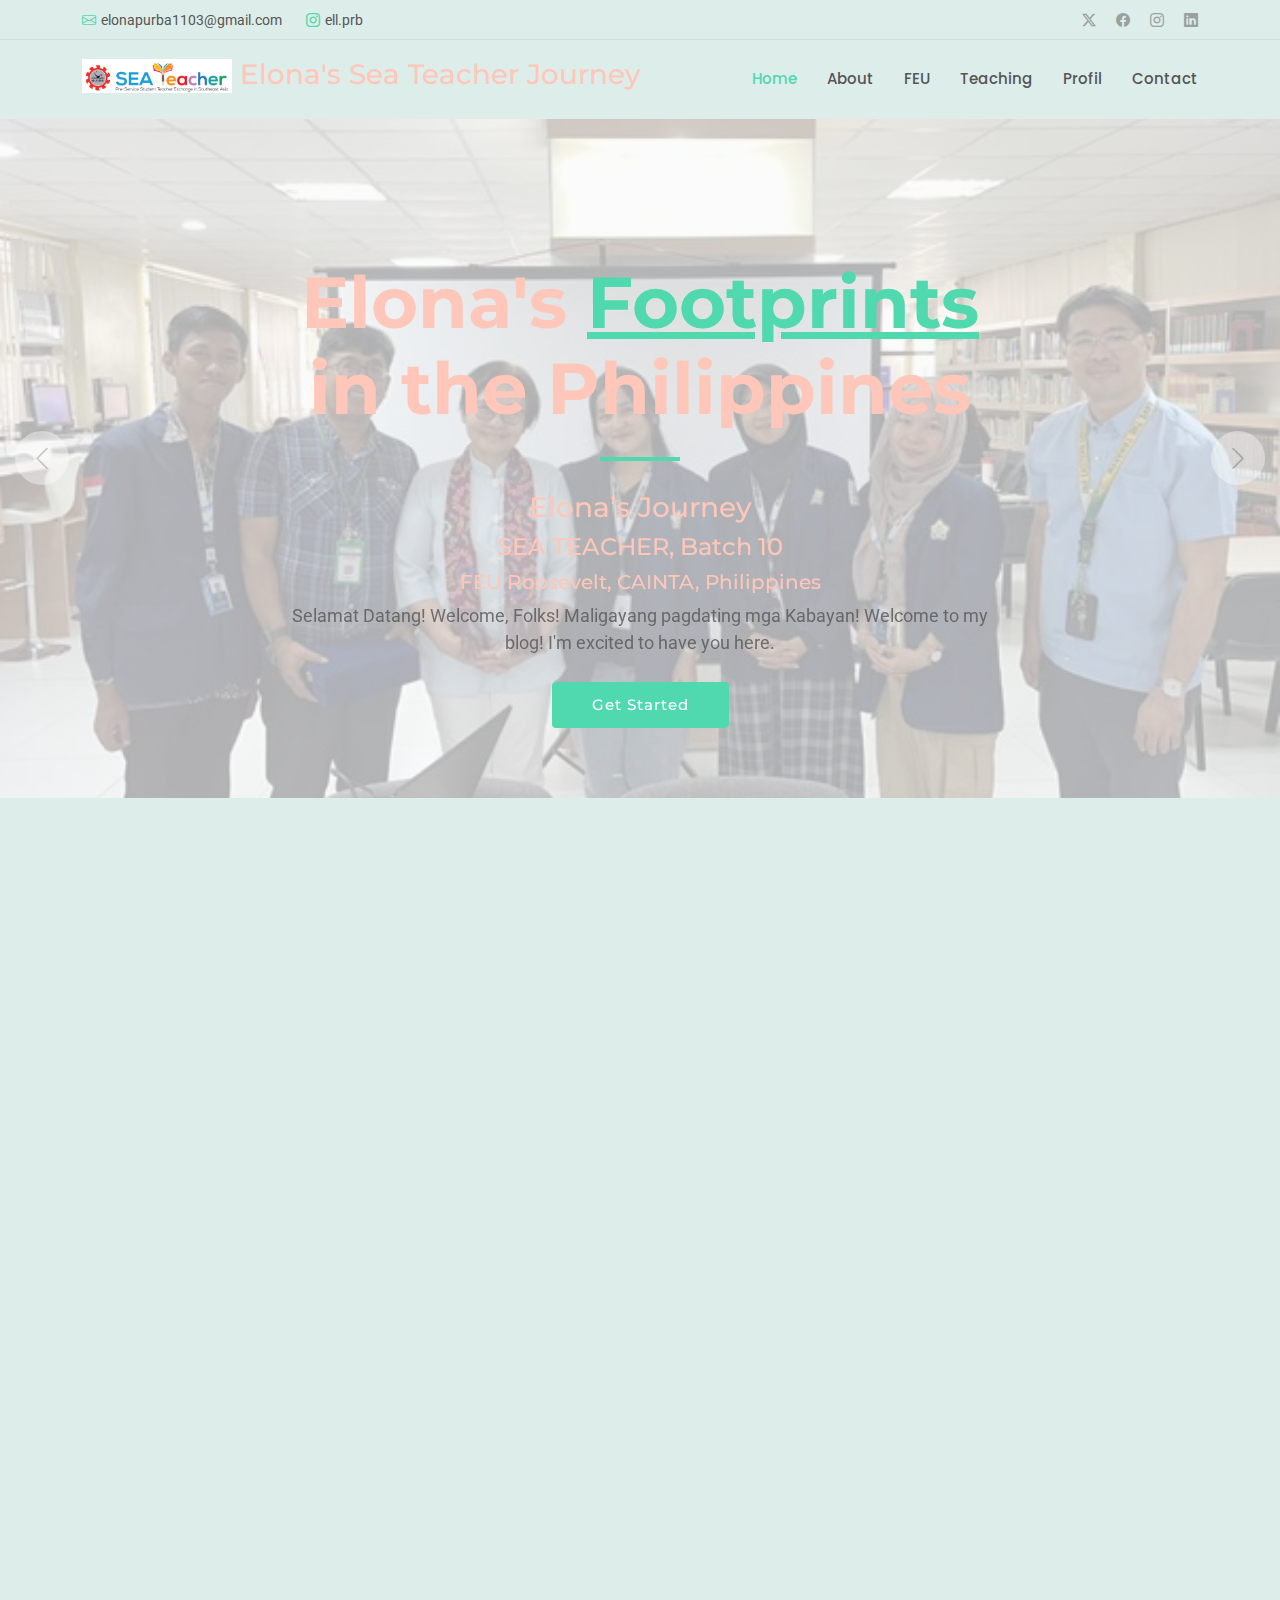
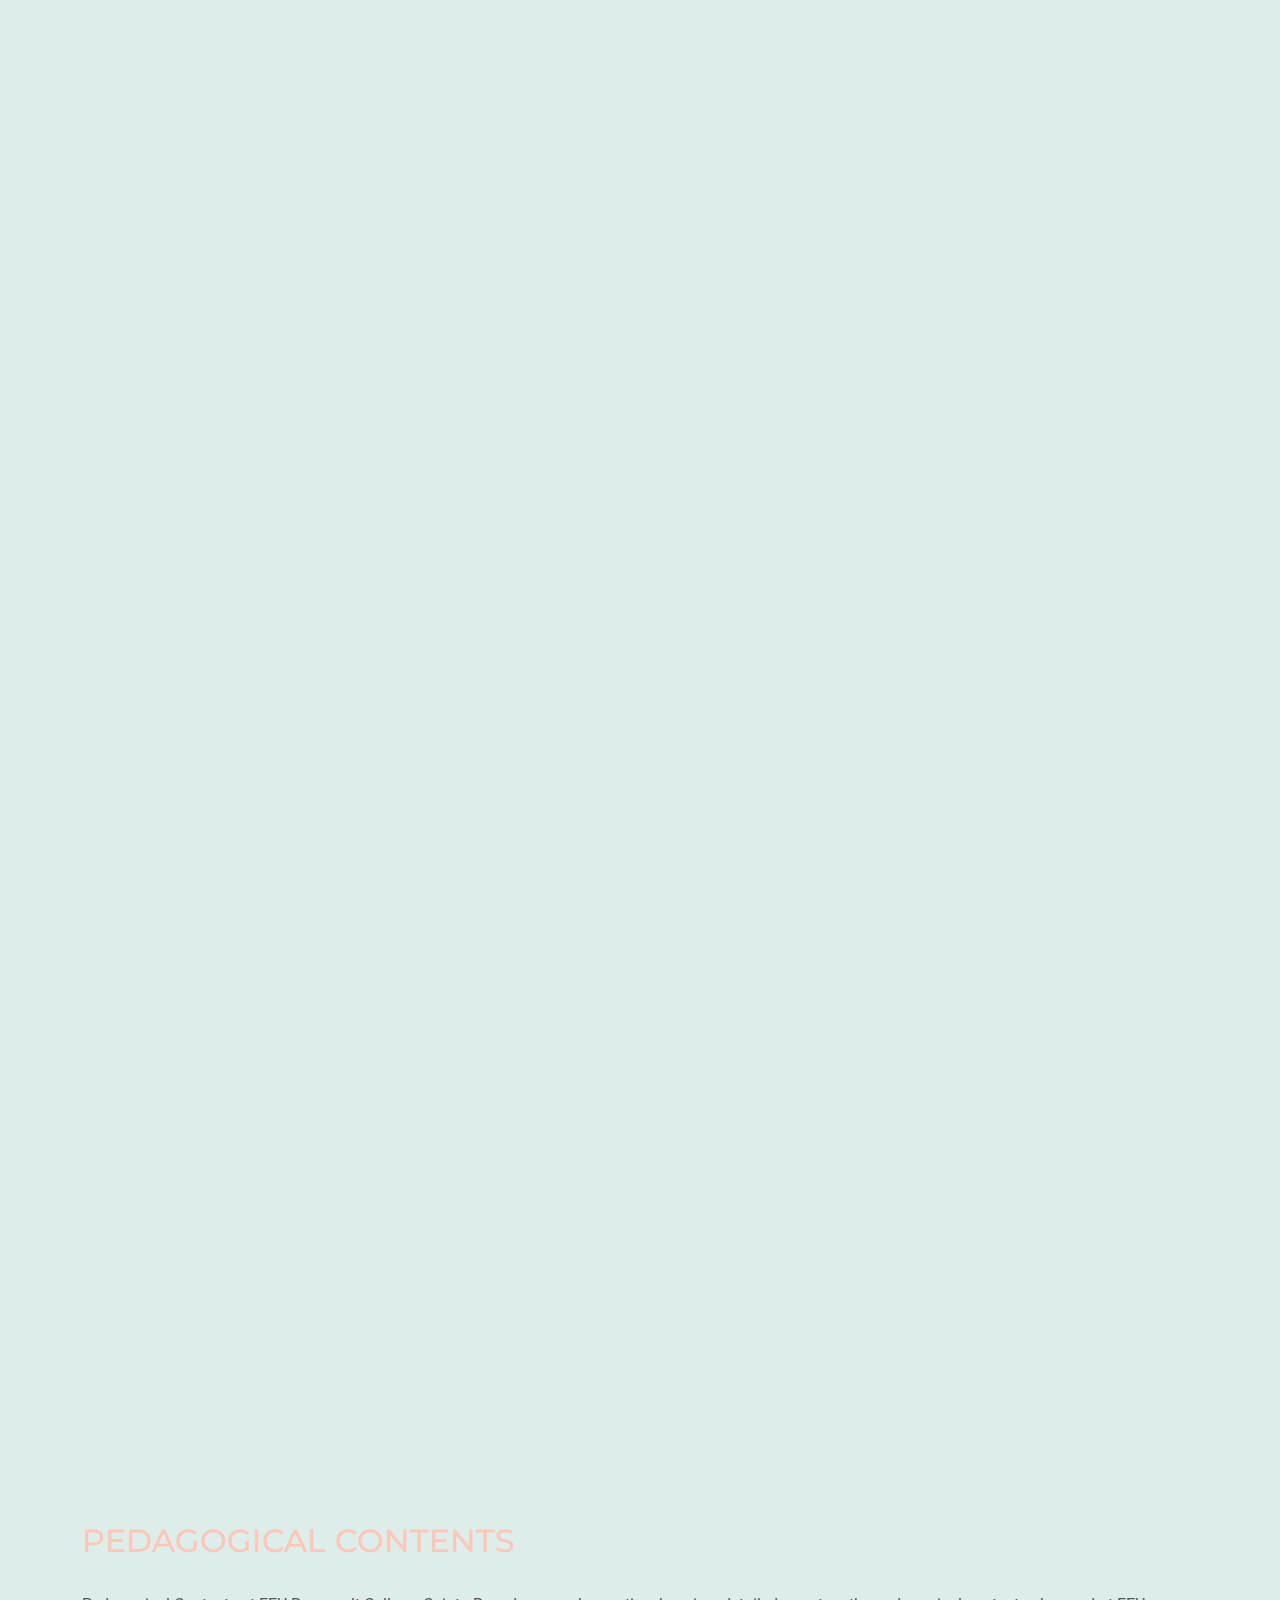
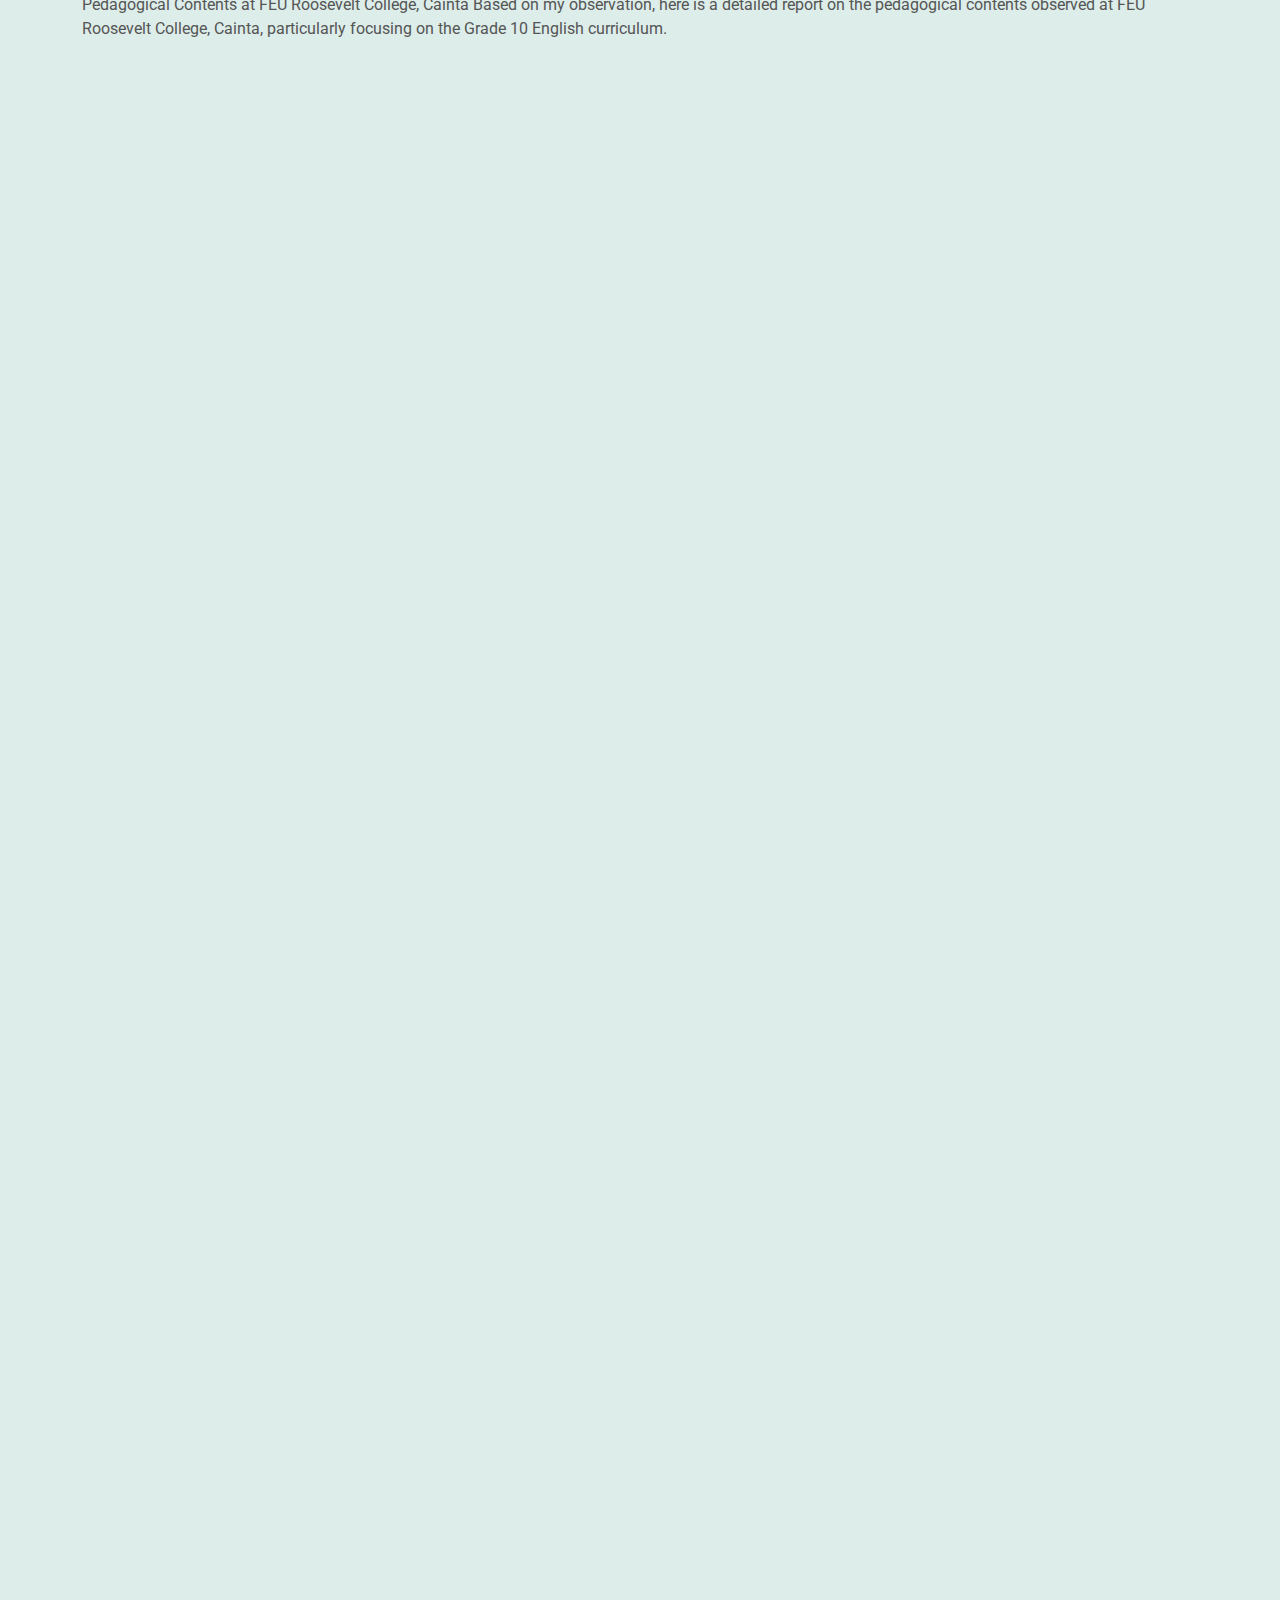
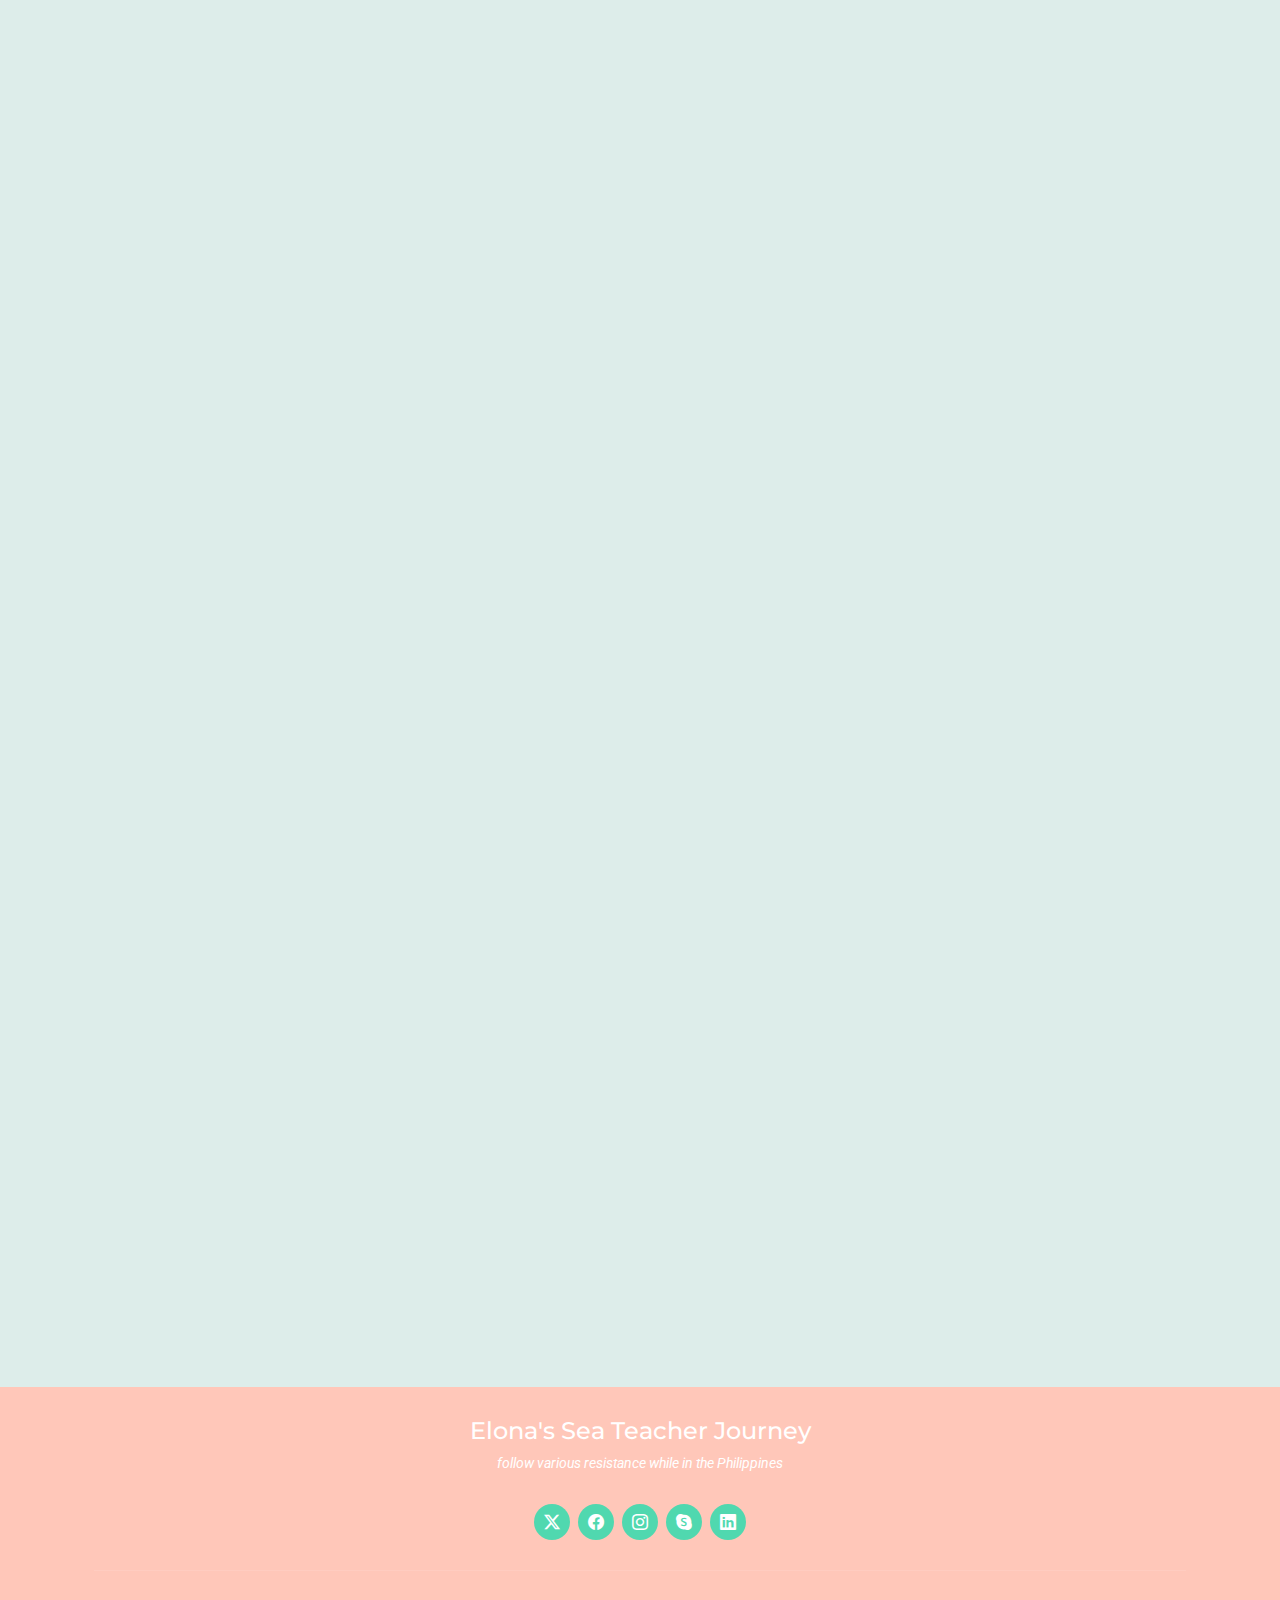
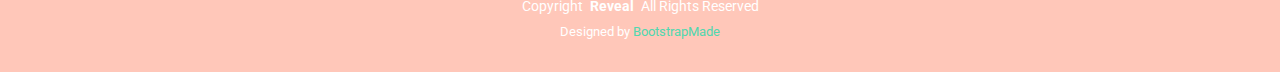
<file: index.html>
<!DOCTYPE html>
<html lang="en">

<head>
  <meta charset="utf-8">
  <meta content="width=device-width, initial-scale=1.0" name="viewport">
  <title>Elona's Sea Teacher Journey</title>
  <meta name="description" content="">
  <meta name="keywords" content="">

  <!-- Favicons -->
  <link href="assets/img/unib.png" rel="icon">
  <link href="assets/img/apple-touch-icon.png" rel="apple-touch-icon">

  <!-- Fonts -->
  <link href="https://fonts.googleapis.com" rel="preconnect">
  <link href="https://fonts.gstatic.com" rel="preconnect" crossorigin>
  <link href="https://fonts.googleapis.com/css2?family=Roboto:ital,wght@0,100;0,300;0,400;0,500;0,700;0,900;1,100;1,300;1,400;1,500;1,700;1,900&family=Montserrat:ital,wght@0,100;0,200;0,300;0,400;0,500;0,600;0,700;0,800;0,900;1,100;1,200;1,300;1,400;1,500;1,600;1,700;1,800;1,900&family=Poppins:ital,wght@0,100;0,200;0,300;0,400;0,500;0,600;0,700;0,800;0,900;1,100;1,200;1,300;1,400;1,500;1,600;1,700;1,800;1,900&display=swap" rel="stylesheet">

  <!-- Vendor CSS Files -->
  <link href="assets/vendor/bootstrap/css/bootstrap.min.css" rel="stylesheet">
  <link href="assets/vendor/bootstrap-icons/bootstrap-icons.css" rel="stylesheet">
  <link href="assets/vendor/aos/aos.css" rel="stylesheet">
  <link href="assets/vendor/swiper/swiper-bundle.min.css" rel="stylesheet">
  <link href="assets/vendor/glightbox/css/glightbox.min.css" rel="stylesheet">

  <!-- Main CSS File -->
  <link href="main.css" rel="stylesheet">
</head>

<body class="index-page">

  <header id="header" class="header sticky-top">

    <div class="topbar d-flex align-items-center">
      <div class="container d-flex justify-content-center justify-content-md-between">
        <div class="contact-info d-flex align-items-center">

          
          <i class="bi bi-envelope d-flex align-items-center"><a href="mailto:elonapurba1103@gmail.com">elonapurba1103@gmail.com</a></i>
          <i class="bi bi-instagram d-flex align-items-center ms-4"><a href="https://www.instagram.com/ell.prb">ell.prb       </a></i>
          
        </div>
        <div class="social-links d-none d-md-flex align-items-center">
          <a href="#" class="twitter"><i class="bi bi-twitter-x"></i></a>
          <a href="#" class="facebook"><i class="bi bi-facebook"></i></a>
          <a href="#" class="instagram"><i class="bi bi-instagram"></i></a>
          <a href="#" class="linkedin"><i class="bi bi-linkedin"></i></a>
        </div>
      </div>
    </div><!-- End Top Bar -->

    <div class="branding d-flex align-items-cente">

      <div class="container position-relative d-flex align-items-center justify-content-between">
        <a href="index.html"><h3 class="sitename"><img src="aset/logoseateacher.png" alt="University Logo" class="logo"> Elona's Sea Teacher Journey</h3>
        </a>

        <nav id="navmenu" class="navmenu">
          <ul>
            <li><a href="index.html" class="active">Home</a></li>
            <li><a href="#about">About</a></li>
            <li><a href="#services">FEU</a></li>
            <li><a href="#portfolio">Teaching</a></li>
            <li><a href="#team">Profil</a></li>
            <li><a href="#contact">Contact</a></li>
          </ul>
          <i class="mobile-nav-toggle d-xl-none bi bi-list"></i>
        </nav>

      </div>

    </div>

  </header>

  <main class="main">

    <!-- Hero Section -->
    <section id="hero" class="hero section light-background">

      <div class="info d-flex align-items-center">
        <div class="container">
          <div class="row justify-content-center" data-aos="fade-up" data-aos-delay="100">
            <div class="col-lg-8 text-center">
              
              <h2>Elona's <span>Footprints</span> in the Philippines</h2>
              <h3>Elona’s Journey </h3>
              <h4>SEA TEACHER, Batch 10</h4>
              <h5>FEU Roosevelt, CAINTA, Philippines</h5>
              <p>Selamat Datang! Welcome, Folks! Maligayang pagdating mga Kabayan!
                Welcome to my blog! I'm excited to have you here.
                </p>
              <a href="#featured-services" class="btn-get-started">Get Started</a>
            </div>
          </div>
        </div>
      </div>

      <div id="hero-carousel" class="carousel slide" data-bs-ride="carousel" data-bs-interval="5000">

        <div class="carousel-item active">
          <img src="aset/elonateam5.jpg" alt="">
        </div>

        <div class="carousel-item">
          <img src="aset/elonateam2.jpg" alt="">
        </div>

        <div class="carousel-item">
          <img src="aset/elonateam3.jpg" alt="">
        </div>
        <div class="carousel-item">
          <img src="aset/elonateam4.jpg" alt="">
        </div>
        <div class="carousel-item">
          <img src="aset/elonateam.jpg" alt="">
        </div>
        <div class="carousel-item">
          <img src="bg/bg1.jpg" alt="">
        </div><div class="carousel-item">
          <img src="bg/bg2.jpg" alt="">
        </div><div class="carousel-item">
          <img src="bg/bg3.jpg" alt="">
        </div><div class="carousel-item">
          <img src="bg/bg4.jpg" alt="">
        </div><div class="carousel-item">
          <img src="bg/bg5.jpg" alt="">
        </div><div class="carousel-item">
          <img src="bg/bg6.jpg" alt="">
        </div><div class="carousel-item">
          <img src="bg/bg7.jpg" alt="">
        </div><div class="carousel-item">
          <img src="bg/bg8.jpg" alt="">
        </div><div class="carousel-item">
          <img src="bg/bg9.jpg" alt="">
        </div>

        <a class="carousel-control-prev" href="#hero-carousel" role="button" data-bs-slide="prev">
          <span class="carousel-control-prev-icon bi bi-chevron-left" aria-hidden="true"></span>
        </a>

        <a class="carousel-control-next" href="#hero-carousel" role="button" data-bs-slide="next">
          <span class="carousel-control-next-icon bi bi-chevron-right" aria-hidden="true"></span>
        </a>

      </div>

    </section><!-- /Hero Section -->

    <!-- About Section -->
    <section id="about" class="about section">

      <div class="container" data-aos="fade-up" data-aos-delay="100">

        <div class="row gy-4">
          <div class="col-lg-6 2">
            <img src="aset/elonaprofil.jpg" class="img-fluid" alt="">
          </div>
          <div class="col-lg-6 content">
            <h3>Hello! My name is Elona Purba.</h3>
            <p class="fst-italic">
              I am currently a 4th year student at the University of Bengkulu, majoring in English Education. I have a passion for teaching and a strong desire to learn about various education systems and cultures.
            </p>
            <ul>
              <li><i class="bi bi-check2-all"></i> <span>I come from Medan City, where I completed my secondary education at SMA N 1 Pollung. My journey in education has been shaped by the experiences and mentors who have guided me along the way.</span></li>
              <li><i class="bi bi-check2-all"></i> <span>I learned about the SEA Teacher Project through a friend who participated last year. Intrigued by their stories and experiences, I felt compelled to apply for this unique opportunity. With the support of my family, I embarked on this adventure to FEU Roosevelt College in the Philippines.</span></li>
              <li><i class="bi bi-check2-all"></i> <span>Through this program, I aim to improve my teaching skills by experiencing different educational practices.
                Build connections with fellow educators from various countries in Southeast Asia.
                Immerse myself in new cultures, gaining insights that will enrich my perspective as an educator.
                </span></li>
            </ul>
            <p>
              Thank you for visiting my blog! I hope you enjoy reading about my experiences and insights along this journey.
            </p>
          </div>
        </div>

      </div>

    </section><!-- /About Section -->

    <!-- Services Section -->
    <section id="services" class="services section">

      <!-- Section Title -->
      <div class="container section-title" data-aos="fade-up">
        <h3>FEU ROOSEVELT COLLEGE CAINTA, PHILIPPHINES</h3>
        <div class="center-image">
          <img src="aset/logofeu.png" class="img-fluid" alt="">
      </div>
        <p>Talk about FEU Roosevelt College Inc. (RCI) it feels less if you do not know about it. Here I will share a little knowledge about FEU Roosevelt College Inc. (RCI). FEU Roosevelt, formerly known as Roosevelt College, is a private, non-sectarian educational institution located in the northeastern area of Metro Manila, Philippines. Established in 1933 as Marikina Academy by former Mayor Wenceslao Dela Paz, it is one of the oldest academic institutions in the region. After closing in 1944 following Dela Paz's death, the school was reestablished as Roosevelt Memorial High School (RMHS) to address the lack of secondary education in Marikina during the postwar period. Over time, RMHS expanded to several locations and began offering tertiary programs, leading to its rebranding as Roosevelt College, Inc. (RCI).</p>
        <div class="center-image">
          <img src="aset/feuroosevelt.jpg" class="img-fluid" alt="">
      </div>
        <p>In 2016, RCI became part of the Far Eastern University (FEU) Group of Schools and was rebranded as FEU Roosevelt in 2019. The institution offers a comprehensive range of educational programs, including basic education and tertiary courses across its three campuses: Cainta, Marikina, and Rodriguez. The Cainta campus serves as the flagship location and houses programs from preschool through senior high school. The current president is Juan Miguel R. Montinola, with Alma Emerita Dela Cruz serving as Senior Vice President. The school’s colours are green and gold, and its mascot is Tam Tam, representing the Tamaraws, the school's nickname. The FEU Hymn by Nick Joaquin serves as the institution's anthem. With a commitment to academic excellence and cultural enrichment, FEU Roosevelt continues to play a significant role in education within the region.</p>
        <div class="center-image">
          <img src="aset/tamaraw.jpg" class="img-fluid" alt="">
      </div>
        <h6>Vision</h6>
        <p>FEU Roosevelt envisions a productive and responsible citizenry empowered through education.</p>
        <h6>Mission</h6>
      </p>
      <ul>
        <li>Promotes the value of resilience through a dynamic curriculum and programs that advocate teamwork and collaboration.</li>
        <li>Develops competence in lifelong learners; nurture their ability to be creative, critical thinkers, and effective communicators.</li>
        <li>Instils integrity of mind, body, and spirit throughout its community.</li>
      </ul>
      <p>
        <h6>Institutional Learning Outcomes</h6>
        <ol>
          <li><span>Demonstrate the ability to recognize, appreciate, and accept diverse learners and ideas.</span></li>
          <li><span>Demonstrate the ability to respond and to be responsible for agreed tasks.</span></li>
          <li><span>Demonstrate flexibility in dealing with changes and challenges in multiple modalities and in eliciting alternative perspectives.</span></li>
          <li><span>Demonstrate the ability to be organized and systematic in acquiring and applying knowledge and skills.</span></li>
          <li><span>Demonstrate the ability to utilize available resources for specific and significant needs.</span></li>
          <li><span>Demonstrate the ability to confidently facilitate and engage in both oral and written communication.</span></li>
          <li><span>Demonstrate the values of honesty and fairness in all undertakings through sound judgment.</span></li>
          <li><span>Demonstrate the ability to live with a positive outlook in life.</span></li>
          <li><span>Demonstrate the ability to engage in healthy physical activities.</span></li>
          <li><span>Demonstrate an understanding of equality with diverse values, culture, and tradition.</span></li>
        </ol>
        
        <h6>School Goals</h6>
        <ul>
          <li><span>To be recognized by various accrediting bodies in the Basic Education and Tertiary Education levels.</span></li>
          <li><span>To make FEU Roosevelt Basic Education Programs known as a good preparatory school for college education and the FEU Roosevelt-TED, the Center of Excellence in tertiary education in Metro-Manila as well as in the province of Rizal.</span></li>
          <li><span>To continuously develop Basic and Tertiary Education curricula responsive and relevant to the demands and needs of the time.</span></li>
          <li><span>To develop the school image as a National Institution for all, irrespective of socio-economic status, religion, gender, and ethnic origin.</span></li>
          <li><span>To graduate students who are well rounded and well equipped in quantitative and qualitative areas; students trained by rigorous teaching and coaching in all the required subject areas.</span></li>
        </ul>
        <h1>Campuses</h1>

        <h2>Cainta</h2>
        <p><strong>FEU Roosevelt Cainta</strong> was set up in 1974, when then Roosevelt Memorial High School was transferred from San Roque in Marikina to the sprawling Sumulong Highway campus. Aside from Basic Education programs from preschool to senior high school, the Cainta campus also houses FEU Roosevelt’s Institute for Teacher Education.</p>
        <p>Address: 35 D Sumulong Hwy, Cainta, 1900 Rizal</p>
        <p>Tel No: +632 8681-6210</p>
        <p>CP No.: 0960-558-1885</p>
    
        <h2>Marikina</h2>
        <p><strong>FEU Roosevelt Marikina</strong> is the oldest existing campus. It was built in 1967 as an elementary laboratory school for the Bachelor of Science in Elementary Education (BSEED) students to practice in. Today, the Marikina campus is the site of FEU Roosevelt’s newest building.</p>
        <p>Address: J.P. Rizal St., Lamuan, Marikina City</p>
        <p>Tel No: +632 8941-4093</p>
        <p>CP No.: 0960-558-1889</p>
    
        <h2>Rodriguez</h2>
        <p>The <strong>Rodriguez campus</strong> is FEU Roosevelt’s biggest campus in terms of population. It is also home to the school’s most talented athletes, who consistently bring pride to FEU Roosevelt in regional and national meets. FEU Roosevelt Rodriguez is also PAASCU-accredited.</p>
        <p>Address: Lardizabal St., Brgy. Manggahan, Rodriguez, 1860 Rizal</p>
        <p>Tel No: +632 8998-2489</p>
        <p>CP No.: 0960-558-1892</p>
      </div><!-- End Section Title -->

      <div class="container">

        <div class="row gy-4">

          <div class="col-md-6" data-aos="fade-up" data-aos-delay="100">
            <div class="service-item d-flex position-relative h-100">
              <i class="bi bi-bar-chart icon flex-shrink-0"></i>
              <div>
                <h4 class="title"><a href="feu.html" class="stretched-link">Academic Support System</a></h4>
                <p class="description">FEU Roosevelt College in Cainta, Philippines, offers a robust academic support system designed to enhance student learning and development across various educational levels.</p>
              </div>
            </div>
          </div><!-- End Service Item -->

          <div class="col-md-6" data-aos="fade-up" data-aos-delay="200">
            <div class="service-item d-flex position-relative h-100">
              <i class="bi bi-binoculars icon flex-shrink-0"></i>
              <div>
                <h4 class="title"><a href="feu.html" class="stretched-link">Teaching System</a></h4>
                <p class="description">FEU Roosevelt College in Cainta employs a modern and dynamic teaching system that integrates various educational strategies and technologies to enhance student learning.</p>
              </div>
            </div>
          </div><!-- End Service Item -->

          <div class="col-md-6" data-aos="fade-up" data-aos-delay="300">
            <div class="service-item d-flex position-relative h-100">
              <i class="bi bi-card-checklist icon flex-shrink-0"></i>
              <div>
                <h4 class="title"><a href="feu.html" class="stretched-link">Others</a></h4>
                <p class="description">FEU Roosevelt College is committed not only to academic excellence but also to shaping individuals who positively contribute to society</p>
              </div>
            </div>
          </div><!-- End Service Item -->

          <h2>PEDAGOGICAL CONTENTS</h2>
          <p>Pedagogical Contents at FEU Roosevelt College, Cainta
            Based on my observation, here is a detailed report on the pedagogical contents observed at FEU Roosevelt College, Cainta, particularly focusing on the Grade 10 English curriculum.
            </p>
          <div class="col-md-6" data-aos="fade-up" data-aos-delay="400">
            <div class="service-item d-flex position-relative h-100">
              <i class="bi bi-binoculars icon flex-shrink-0"></i>
              <div>
                <h4 class="title"><a href="feu.html" class="stretched-link">Teaching Methods</a></h4>
                <p class="description">At FEU Roosevelt College in Cainta, the pedagogical approach in the Grade 10 English curriculum is characterized by a diverse range of teaching methods aimed at fostering an engaging and effective learning environment</p>
              </div>
            </div>
          </div><!-- End Service Item -->

          <div class="col-md-6" data-aos="fade-up" data-aos-delay="500">
            <div class="service-item d-flex position-relative h-100">
              <i class="bi bi-brightness-high icon flex-shrink-0"></i>
              <div>
                <h4 class="title"><a href="feu.html" class="stretched-link">Learning Materials and Innovations</a></h4>
                <p class="description">The learning materials used in the Grade 10 English classes are varied and innovative. Standardized textbooks are supplemented with workbooks that provide additional exercises tailored to reinforce learning</p>
              </div>
            </div>
          </div><!-- End Service Item -->

          <div class="col-md-6" data-aos="fade-up" data-aos-delay="600">
            <div class="service-item d-flex position-relative h-100">
              <i class="bi bi-calendar4-week icon flex-shrink-0"></i>
              <div>
                <h4 class="title"><a href="feu.html" class="stretched-link">Sources of Learning and Technology </a></h4>
                <p class="description">Technology plays a significant role in the teaching process at FEU Roosevelt College.</p>
              </div>
            </div>
          </div><!-- End Service Item -->

          <div class="col-md-6" data-aos="fade-up" data-aos-delay="600">
            <div class="service-item d-flex position-relative h-100">
              <i class="bi bi-calendar4-week icon flex-shrink-0"></i>
              <div>
                <h4 class="title"><a href="feu.html" class="stretched-link">Authentic Assessment</a></h4>
                <p class="description">Assessment practices in Grade 10 English emphasize authentic assessments that reflect real-world applications</p>
              </div>
            </div>
          </div><!-- End Service Item -->

          <div class="col-md-6" data-aos="fade-up" data-aos-delay="600">
            <div class="service-item d-flex position-relative h-100">
              <i class="bi bi-calendar4-week icon flex-shrink-0"></i>
              <div>
                <h4 class="title"><a href="feu.html" class="stretched-link">Others</a></h4>
                <p class="description">In addition to these pedagogical strategies, FEU Roosevelt College places a strong emphasis on professional development for teachers through ongoing training programs that keep educators updated on innovative teaching strategies and educational technologies. </p>
              </div>
            </div>
          </div><!-- End Service Item -->

        </div>

      </div>

    </section><!-- /Services Section -->

    <!-- Portfolio Section -->
    <section id="portfolio" class="portfolio section">

      <!-- Section Title -->
      <div class="container section-title" data-aos="fade-up">
        <h2>TEACHING</h2>
      </div><!-- End Section Title -->

      <div class="container">

        <div class="isotope-layout" data-default-filter="*" data-layout="masonry" data-sort="original-order">

          <ul class="portfolio-filters isotope-filters" data-aos="fade-up" data-aos-delay="100">
            <li data-filter="*" class="filter-active">All</li>
            <li data-filter=".filter-app">Plan</li>
            <li data-filter=".filter-product">Practice</li>
            <li data-filter=".filter-branding">Summary & Suggestions</li>
            
          </ul><!-- End Portfolio Filters -->

          <div class="row gy-4 isotope-container" data-aos="fade-up" data-aos-delay="200">

            <div class="col-lg-4 col-md-6 portfolio-item isotope-item filter-app">
              <img src="aset/learning.jpg" class="img-fluid" alt="">
              <div class="portfolio-info">
                <h4>Curriculum</h4>
                <p>The curriculum for the Grade 10 English class at FEU Roosevelt College is designed to align with the K-12 educational framework, focusing on developing students' language skills, critical thinking, and communication abilities.</p>
                <a href="aset/learning.jpg" title="Curriculum" data-gallery="portfolio-gallery-app" class="glightbox preview-link"><i class="bi bi-zoom-in"></i></a>
                <a href="teaching.html" title="More Details" class="details-link"><i class="bi bi-link-45deg"></i></a>
              </div>
            </div><!-- End Portfolio Item -->

            <div class="col-lg-4 col-md-6 portfolio-item isotope-item filter-product">
              <img src="aset/teachingpractice.jpg" class="img-fluid" alt="">
              <div class="portfolio-info">
                <h4>Procedure of Teaching</h4>
                <p>During my teaching practice at FEU Roosevelt College, I implemented a structured approach to teaching that emphasized clear procedures.</p>
                <a href="teachingpractice.jpg" title="Procedure of Teaching" data-gallery="portfolio-gallery-product" class="glightbox preview-link"><i class="bi bi-zoom-in"></i></a>
                <a href="teaching.html" title="More Details" class="details-link"><i class="bi bi-link-45deg"></i></a>
              </div>
            </div><!-- End Portfolio Item -->

            <div class="col-lg-4 col-md-6 portfolio-item isotope-item filter-branding">
              <img src="aset/purpose.jpg" class="img-fluid" alt="">
              <div class="portfolio-info">
                <h4>Purposes of Practicum</h4>
                <p>The primary purpose of my practicum at FEU Roosevelt College was to gain practical experience in teaching English and to apply the theoretical knowledge acquired during my studies.</p>
                <a href="aset/purpose.jpg" title="Purposes of Practicum" data-gallery="portfolio-gallery-branding" class="glightbox preview-link"><i class="bi bi-zoom-in"></i></a>
                <a href="teaching.html" title="More Details" class="details-link"><i class="bi bi-link-45deg"></i></a>
              </div>
            </div><!-- End Portfolio Item -->

            <div class="col-lg-4 col-md-6 portfolio-item isotope-item filter-app">
              <img src="aset/learning2.jpg" class="img-fluid" alt="">
              <div class="portfolio-info">
                <h4>Teaching Plan</h4>
                <p>As an English major, my teaching plan for the Grade 10 English class focuses on enhancing students' proficiency in language arts through interactive and engaging lessons.</p>
                <a href="aset/learning2.jpg" title="Teaching Plan" data-gallery="portfolio-gallery-app" class="glightbox preview-link"><i class="bi bi-zoom-in"></i></a>
                <a href="teaching.html" title="More Details" class="details-link"><i class="bi bi-link-45deg"></i></a>
              </div>
            </div><!-- End Portfolio Item -->

            <div class="col-lg-4 col-md-6 portfolio-item isotope-item filter-product">
              <img src="aset/teachingpractice2.jpg" class="img-fluid" alt="">
              <div class="portfolio-info">
                <h4>Time Manegement and Organizing Activities</h4>
                <p>I started my teaching at the third week after I got the observation and teaching assistants in the first and second week.</p>
                <a href="aset/teachingpractice2.jpg" title="Time Manegement and Organizing Activities" data-gallery="portfolio-gallery-product" class="glightbox preview-link"><i class="bi bi-zoom-in"></i></a>
                <a href="teaching.html" title="More Details" class="details-link"><i class="bi bi-link-45deg"></i></a>
              </div>
            </div><!-- End Portfolio Item -->

            <div class="col-lg-4 col-md-6 portfolio-item isotope-item filter-branding">
              <img src="aset/teachingmethod.jpg" class="img-fluid" alt="">
              <div class="portfolio-info">
                <h4>Procedures of Practicum</h4>
                <p>During my practicum, I followed structured procedures that included planning lessons based on the English curriculum, preparing engaging materials, and utilizing various teaching strategies.</p>
                <a href="aset/teachingmethod.jpg" title="Procedures of Practicum" data-gallery="portfolio-gallery-branding" class="glightbox preview-link"><i class="bi bi-zoom-in"></i></a>
                <a href="teaching.html" title="More Details" class="details-link"><i class="bi bi-link-45deg"></i></a>
              </div>
            </div><!-- End Portfolio Item -->

            <div class="col-lg-4 col-md-6 portfolio-item isotope-item filter-app">
              <img src="aset/learning3.jpg" class="img-fluid" alt="">
              <div class="portfolio-info">
                <h4>Lesson Plan</h4>
                <p>I prepared a well-prepared lesson plan is essential for effective teaching and learning.</p>
                <a href="aset/learning3.jpg" title="Lesson Plan" data-gallery="portfolio-gallery-app" class="glightbox preview-link"><i class="bi bi-zoom-in"></i></a>
                <a href="teaching.html" title="More Details" class="details-link"><i class="bi bi-link-45deg"></i></a>
              </div>
            </div><!-- End Portfolio Item -->

            <div class="col-lg-4 col-md-6 portfolio-item isotope-item filter-product">
              <img src="aset/teachingpractice3.jpg" class="img-fluid" alt="">
              <div class="portfolio-info">
                <h4>Classroom Management</h4>
                <p>Classroom management strategies were essential in creating a positive learning environment.</p>
                <a href="aset/teachingpractice3.jpg" title="Classroom Management" data-gallery="portfolio-gallery-product" class="glightbox preview-link"><i class="bi bi-zoom-in"></i></a>
                <a href="teaching.html" title="More Details" class="details-link"><i class="bi bi-link-45deg"></i></a>
              </div>
            </div><!-- End Portfolio Item -->

            <div class="col-lg-4 col-md-6 portfolio-item isotope-item filter-branding">
              <img src="aset/teaching2.jpg" class="img-fluid" alt="">
              <div class="portfolio-info">
                <h4>Outcomes of Practicum</h4>
                <p>The outcomes of my practicum were highly positive.</p>
                <a href="aset/teaching2.jpg" title="Outcomes of Practicum" data-gallery="portfolio-gallery-branding" class="glightbox preview-link"><i class="bi bi-zoom-in"></i></a>
                <a href="teaching.html" title="More Details" class="details-link"><i class="bi bi-link-45deg"></i></a>
              </div>
            </div><!-- End Portfolio Item -->

            <div class="col-lg-4 col-md-6 portfolio-item isotope-item filter-app">
              <img src="aset/learning.jpg" class="img-fluid" alt="">
              <div class="portfolio-info">
                <h4>Others</h4>
                <p>In addition to the core components of the teaching plan, several other aspects are important for creating an effective learning environment.</p>
                <a href="aset/learning.jpg" title="Others" data-gallery="portfolio-gallery-app" class="glightbox preview-link"><i class="bi bi-zoom-in"></i></a>
                <a href="teaching.html" title="More Details" class="details-link"><i class="bi bi-link-45deg"></i></a>
              </div>
            </div><!-- End Portfolio Item -->

            <div class="col-lg-4 col-md-6 portfolio-item isotope-item filter-product">
              <img src="aset/teachingpractice4.jpg" class="img-fluid" alt="">
              <div class="portfolio-info">
                <h4>Problem-Solving While Teaching and Staying in the Designated School</h4>
                <p>Throughout my teaching practice, I encountered various challenges that required problem-solving skills.</p>
                <a href="aset/teachingpractice4.jpg" title="Problem-Solving While Teaching and Staying in the Designated School" data-gallery="portfolio-gallery-product" class="glightbox preview-link"><i class="bi bi-zoom-in"></i></a>
                <a href="teaching.html" title="More Details" class="details-link"><i class="bi bi-link-45deg"></i></a>
              </div>
            </div><!-- End Portfolio Item -->

            <div class="col-lg-4 col-md-6 portfolio-item isotope-item filter-branding">
              <img src="aset/learning6.jpg" class="img-fluid" alt="">
              <div class="portfolio-info">
                <h4>The Challenges of Practicum</h4>
                <p>Throughout my practicum, I encountered several challenges specific to teaching English.</p>
                <a href="aset/learning6.jpg" title="The Challenges of Practicum" data-gallery="portfolio-gallery-branding" class="glightbox preview-link"><i class="bi bi-zoom-in"></i></a>
                <a href="teaching.html" title="More Details" class="details-link"><i class="bi bi-link-45deg"></i></a>
              </div>
            </div><!-- End Portfolio Item -->

            <div class="col-lg-4 col-md-6 portfolio-item isotope-item filter-branding">
              <img src="aset/impression.jpg" class="img-fluid" alt="">
              <div class="portfolio-info">
                <h4>Overall Impression</h4>
                <p>Overall, my practicum experience was enriching and transformative.</p>
                <a href="aset/impression.jpg" title="Overall Impression" data-gallery="portfolio-gallery-branding" class="glightbox preview-link"><i class="bi bi-zoom-in"></i></a>
                <a href="teaching.html" title="More Details" class="details-link"><i class="bi bi-link-45deg"></i></a>
              </div>
            </div><!-- End Portfolio Item -->

          </div><!-- End Portfolio Container -->

        </div>

      </div>

    </section><!-- /Portfolio Section -->

    <!-- Call To Action Section -->
    <section id="call-to-action" class="call-to-action section dark-background">

      <div class="container">

        <div class="row" data-aos="zoom-in" data-aos-delay="100">
          <div class="col-xl-9 text-center text-xl-start">
            <h3>Closing</h3>
            <p>Every meeting there will be separation. the thing I dislike the most is separation at each meeting. but it will definitely happen. Maybe when I first came to the Philippines, I experienced home sick because I felt unfamiliar with a new place and wanted to go home. But after meeting the people there who are very friendly and kind, I feel happy and comfortable there. Especially meeting my students in grade 10 confident. They are cheerful, friendly and fun that make my day very colourful there. They taught me several Tagalog languages and gave me a list of languages and sometimes shared their food, things with me.</p>
          </div>
          <div class="col-xl-3 cta-btn-container text-center">
            <a class="cta-btn align-middle" href="#">Call To Action</a>
          </div>
        </div>

      </div>

    </section><!-- /Call To Action Section -->

    <!-- Team Section -->
    <section id="team" class="team section">

      <!-- Section Title -->
      <div class="container section-title" data-aos="fade-up">
        <h2>About Me</h2>
        I learned about the SEA Teacher Project through a friend who participated last year. Intrigued by their stories and experiences, I felt compelled to apply for this unique opportunity. With the support of my family, I embarked on this adventure to FEU Roosevelt College in the Philippines.
      </div><!-- End Section Title -->

      <div class="container">

        <div class="row gy-4">

          <div class="col-lg-3 col-md-6 d-flex align-items-stretch" data-aos="fade-up" data-aos-delay="400">
            <div class="team-member">
              <div class="member-img">
                <img src="aset/elonaprofil3.jpg" class="img-fluid" alt="">
                <div class="social">
                  <a href=""><i class="bi bi-twitter-x"></i></a>
                  <a href=""><i class="bi bi-facebook"></i></a>
                  <a href=""><i class="bi bi-instagram"></i></a>
                  <a href=""><i class="bi bi-linkedin"></i></a>
                </div>
              </div>
              <div class="member-info">
                <h4>Elona Purba</h4>
                <span>A1B021060</span>
                <span>English Education</span>
                <span>UNIVERSITY OF BENGKULU</span>
              </div>
            </div>
          </div><!-- End Team Member -->

        </div>

      </div>

    </section><!-- /End Team Section -->

    <!-- Contact Section -->
    <section id="contact" class="contact section">

      <!-- Section Title -->
      <div class="container section-title" data-aos="fade-up">
        <h2>Contact</h2>
        <p>Necessitatibus eius consequatur ex aliquid fuga eum quidem sint consectetur velit</p>
      </div><!-- End Section Title -->

      <div class="container" data-aos="fade-up" data-aos-delay="100">

        <div class="row gy-4">

          <div class="col-lg-4">
            <div class="info-item d-flex" data-aos="fade-up" data-aos-delay="300">
              <i class="bi bi-geo-alt flex-shrink-0"></i>
              <div>
                <h3>Address</h3>
                <p>bengkulu City, 38122</p>
              </div>
              
            </div><!-- End Info Item -->
            <div class="info-item d-flex" data-aos="fade-up" data-aos-delay="500">
              <i class="bi bi-envelope flex-shrink-0"></i>
              <div>
                <h3>Email Us</h3>
                <p>elonapurba1103@gmail.com</p>
              </div>
            </div><!-- End Info Item -->
            <div class="info-item d-flex" data-aos="fade-up" data-aos-delay="400">
              <i class="bi bi-telephone flex-shrink-0"></i>
              <div>
                <h3>More information</h3>
                <p><a href="https://www.unib.ac.id/">University Of Bengkulu</a></p>
                <p><a href="https://feuroosevelt.edu.ph/">FEU Roosevelt</a></p>
              </div>
            </div><!-- End Info Item -->

          </div>

          <div class="col-lg-8">
            <form action="forms/contact.php" method="post" class="php-email-form" data-aos="fade-up" data-aos-delay="200">
              <div class="row gy-4">

                <div class="col-md-6">
                  <input type="text" name="name" class="form-control" placeholder="Your Name" required="">
                </div>

                <div class="col-md-6 ">
                  <input type="email" class="form-control" name="email" placeholder="Your Email" required="">
                </div>

                <div class="col-md-12">
                  <input type="text" class="form-control" name="subject" placeholder="Subject" required="">
                </div>

                <div class="col-md-12">
                  <textarea class="form-control" name="message" rows="6" placeholder="Message" required=""></textarea>
                </div>

                <div class="col-md-12 text-center">
                  <div class="loading">Loading</div>
                  <div class="error-message"></div>
                  <div class="sent-message">Your message has been sent. Thank you!</div>

                  <button type="submit">Send Message</button>
                </div>

              </div>
            </form>
          </div><!-- End Contact Form -->

        </div>

      </div>

    </section><!-- /Contact Section -->

  </main>

  <footer id="footer" class="footer dark-background">
    <div class="container">
      <h4 class="sitename">Elona's Sea Teacher Journey</h4>
      <p>follow various resistance while in the Philippines </p>
      <div class="social-links d-flex justify-content-center">
        <a href=""><i class="bi bi-twitter-x"></i></a>
        <a href=""><i class="bi bi-facebook"></i></a>
        <a href=""><i class="bi bi-instagram"></i></a>
        <a href=""><i class="bi bi-skype"></i></a>
        <a href=""><i class="bi bi-linkedin"></i></a>
      </div>
      <div class="container">
        <div class="copyright">
          <span>Copyright</span> <strong class="px-1 sitename">Reveal</strong> <span>All Rights Reserved</span>
        </div>
        <div class="credits">
          <!-- All the links in the footer should remain intact. -->
          <!-- You can delete the links only if you've purchased the pro version. -->
          <!-- Licensing information: https://bootstrapmade.com/license/ -->
          <!-- Purchase the pro version with working PHP/AJAX contact form: [buy-url] -->
          Designed by <a href="https://bootstrapmade.com/">BootstrapMade</a>
        </div>
      </div>
    </div>
  </footer>

  <!-- Scroll Top -->
  <a href="#" id="scroll-top" class="scroll-top d-flex align-items-center justify-content-center"><i class="bi bi-arrow-up-short"></i></a>

  <!-- Preloader -->
  <div id="preloader"></div>

  <!-- Vendor JS Files -->
  <script src="assets/vendor/bootstrap/js/bootstrap.bundle.min.js"></script>
  <script src="assets/vendor/php-email-form/validate.js"></script>
  <script src="assets/vendor/aos/aos.js"></script>
  <script src="assets/vendor/swiper/swiper-bundle.min.js"></script>
  <script src="assets/vendor/glightbox/js/glightbox.min.js"></script>
  <script src="assets/vendor/imagesloaded/imagesloaded.pkgd.min.js"></script>
  <script src="assets/vendor/isotope-layout/isotope.pkgd.min.js"></script>

  <!-- Main JS File -->
  <script src="assets/js/main.js"></script>

</body>

</html>
</file>
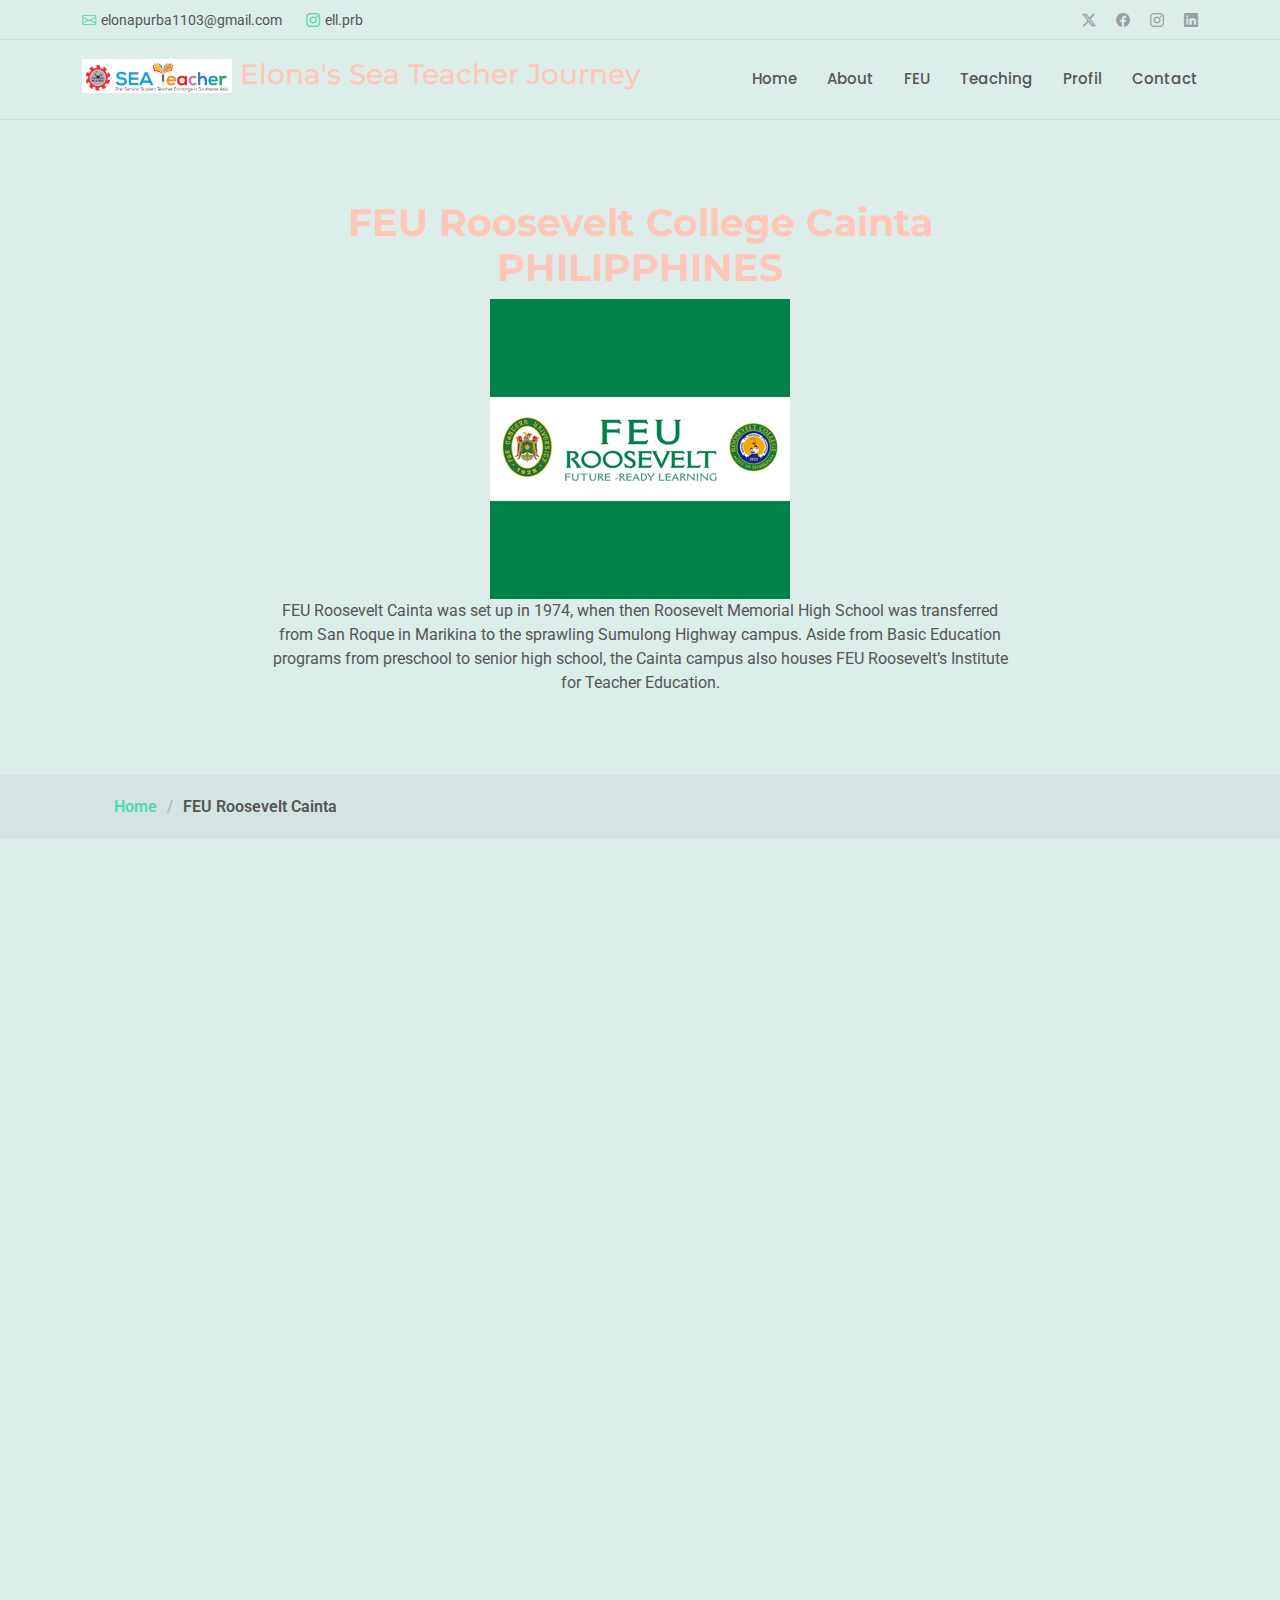
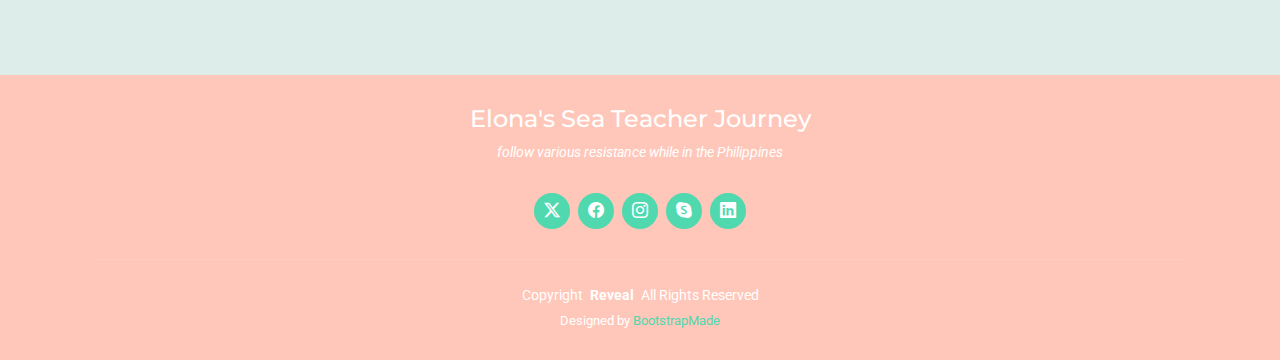
<file: feu.html>
<!DOCTYPE html>
<html lang="en">

<head>
  <meta charset="utf-8">
  <meta content="width=device-width, initial-scale=1.0" name="viewport">
  <title>FEU Roosevelt Cainta</title>
  <meta name="description" content="">
  <meta name="keywords" content="">

  <!-- Favicons -->
  <link href="aset/logofeu.png" rel="icon">
  <link href="assets/img/apple-touch-icon.png" rel="apple-touch-icon">

  <!-- Fonts -->
  <link href="https://fonts.googleapis.com" rel="preconnect">
  <link href="https://fonts.gstatic.com" rel="preconnect" crossorigin>
  <link href="https://fonts.googleapis.com/css2?family=Roboto:ital,wght@0,100;0,300;0,400;0,500;0,700;0,900;1,100;1,300;1,400;1,500;1,700;1,900&family=Montserrat:ital,wght@0,100;0,200;0,300;0,400;0,500;0,600;0,700;0,800;0,900;1,100;1,200;1,300;1,400;1,500;1,600;1,700;1,800;1,900&family=Poppins:ital,wght@0,100;0,200;0,300;0,400;0,500;0,600;0,700;0,800;0,900;1,100;1,200;1,300;1,400;1,500;1,600;1,700;1,800;1,900&display=swap" rel="stylesheet">

  <!-- Vendor CSS Files -->
  <link href="assets/vendor/bootstrap/css/bootstrap.min.css" rel="stylesheet">
  <link href="assets/vendor/bootstrap-icons/bootstrap-icons.css" rel="stylesheet">
  <link href="assets/vendor/aos/aos.css" rel="stylesheet">
  <link href="assets/vendor/swiper/swiper-bundle.min.css" rel="stylesheet">
  <link href="assets/vendor/glightbox/css/glightbox.min.css" rel="stylesheet">

  <!-- Main CSS File -->
  <link href="main.css" rel="stylesheet">
</head>

<body class="service-details-page">

  <header id="header" class="header sticky-top">

    <div class="topbar d-flex align-items-center">
      <div class="container d-flex justify-content-center justify-content-md-between">
        <div class="contact-info d-flex align-items-center">
          <i class="bi bi-envelope d-flex align-items-center"><a href="mailto:elonapurba1103@gmail.com">elonapurba1103@gmail.com</a></i>
          <i class="bi bi-instagram d-flex align-items-center ms-4"><a href="https://www.instagram.com/ell.prb">ell.prb</a></i>
        </div>
        <div class="social-links d-none d-md-flex align-items-center">
          <a href="#" class="twitter"><i class="bi bi-twitter-x"></i></a>
          <a href="#" class="facebook"><i class="bi bi-facebook"></i></a>
          <a href="#" class="instagram"><i class="bi bi-instagram"></i></a>
          <a href="#" class="linkedin"><i class="bi bi-linkedin"></i></a>
        </div>
      </div>
    </div><!-- End Top Bar -->

    <div class="branding d-flex align-items-cente">

      <div class="container position-relative d-flex align-items-center justify-content-between">
        <a href="index.html" >
          <h3 class="sitename"><img src="aset/logoseateacher.png" alt="University Logo" class="logo"> Elona's Sea Teacher Journey</h3>
        </a>

        <nav id="navmenu" class="navmenu">
          <ul>
            <li><a href="index.html">Home</a></li>
            <li><a href="index.html">About</a></li>
            <li><a href="feu.html">FEU</a></li>
            <li><a href="teaching.html">Teaching</a></li>
            <li><a href="index.html">Profil</a></li>
            <li><a href="#contact">Contact</a></li>
          </ul>
          <i class="mobile-nav-toggle d-xl-none bi bi-list"></i>
        </nav>

      </div>

    </div>

  </header>

  <main class="main">

    <!-- Page Title -->
    <div class="page-title" data-aos="fade">
      <div class="heading">
        <div class="container">
          <div class="row d-flex justify-content-center text-center">
            <div class="col-lg-8">
              <h1>
                FEU
                Roosevelt College Cainta
                PHILIPPHINES
              </h1>
              <div class="center-image">
                <img src="aset/logofeu.png" class="img-fluid" alt="">
            </div>
      
              <p class="mb-0">FEU Roosevelt Cainta was set up in 1974, when then Roosevelt Memorial High School was transferred from San Roque in Marikina to the sprawling Sumulong Highway campus. Aside from Basic Education programs from preschool to senior high school, the Cainta campus also houses FEU Roosevelt’s Institute for Teacher Education.</p>
            </div>
          </div>
        </div>
      </div>
      <nav class="breadcrumbs">
        <div class="container">
          <ol>
            <li><a href="index.html">Home</a></li>
            <li class="current">FEU Roosevelt Cainta</li>
          </ol>
        </div>
      </nav>
    </div><!-- End Page Title -->

    <!-- Service Details Section -->
    <section id="service-details" class="service-details section">

      <div class="container">

        <div class="row gy-4">

          <div class="col-lg-4" data-aos="fade-up" data-aos-delay="100">
              <h2>Academic Support System</h2>
              <div class="center-image">
                <img src="aset/labcom.jpg" class="img-fluid" alt="">
            </div>
      
              <p>FEU Roosevelt College in Cainta, Philippines, offers a robust academic support system designed to enhance student learning and development across various educational levels. Here are the key components of this system:</p>
              <h3>1. Comprehensive Academic Programs</h3>
              <ul>
                <li>Basic Education: Preschool to Senior High School, with strands such as:</li>
                  <ul>
                    <li>ABM (Accountancy, Business, and Management)</li>
                    <li>STEM (Science, Technology, Engineering, and Mathematics)</li>
                    <li>HUMSS (Humanities and Social Sciences)</li>
                  </ul>
                <li>Undergraduate Programs: Degrees in Education, Business Administration, Hospitality Management, and Information Technology.</li>
                <li>Graduate Programs: Advanced degrees in Education and other fields, promoting professional growth and specialization.</li>
              </ul>
              <div class="center-image">
                <img src="aset/library.jpg" class="img-fluid" alt="">
            </div>
      
              <h3>2. Learning Resources and Facilities</h3>
              <ul>
                <li>Libraries: Access to extensive collections of books, journals, and online resources.</li>
                <li>Technology Integration: Classrooms feature advanced technology including computers and multimedia projectors to facilitate interactive learning experiences.</li>
              </ul>
              <div class="center-image">
                <img src="aset/mejabaca.jpg" class="img-fluid" alt="">
            </div>
      
            
              <h3>3. Innovative Teaching Methods</h3>
              <ul>
                <li>Blended Learning Approaches: Combining traditional classroom instruction with online resources to cater to diverse learning preferences.</li>
                <li>Dynamic Curriculum: A flexible curriculum that adapts to the changing educational landscape and student needs.</li>
              </ul>
              <div class="center-image">
                <img src="aset/sistempembelajaran.png" class="img-fluid" alt="">
            </div>
      
              <h3>4. Faculty Development</h3>
              <ul>
                <li>Training Programs: Regular workshops and training sessions help faculty stay updated on the latest teaching methodologies and technologies.</li>
              </ul>
            
              <h3>5. Student Support Services</h3>
              <ul>
                <li>Academic Advising: Guidance from faculty advisors helps students navigate their academic paths effectively.</li>
                <li>Counselling Services: Support for students' mental health and well-being is available through counselling services.</li>
              </ul>
            
              <h3>6. Extracurricular Activities</h3>
              <ul>
                <li>Clubs and Organizations: Various student organizations foster leadership skills, teamwork, and social engagement.</li>
                <li>Events and Competitions: Regular events provide opportunities for students to showcase their talents and skills beyond academics.</li>
              </ul>
              <div class="center-image">
                <img src="aset/sanggar.jpg" class="img-fluid" alt="">
            </div>
      
            
              <p>This comprehensive academic support system at FEU Roosevelt College aims to cultivate well-rounded individuals who are prepared for the challenges of the modern workforce while fostering a culture of excellence and lifelong learning.</p>
          </div>

          <div class="col-lg-8" data-aos="fade-up" data-aos-delay="200">
            <img src="aset/suggession.jpg" alt="" class="img-fluid services-img">
            <h1>Teaching System</h1>
            <h3>FEU Roosevelt College Teaching System</h3>

    <p>FEU Roosevelt College in Cainta employs a modern and dynamic teaching system that integrates various educational strategies and technologies to enhance student learning.</p>
    <div class="center-image">
      <img src="aset/teachingmethod.jpg" class="img-fluid" alt="">
  </div>

    <h2>Key Components</h2>
    <ol>
            <h3>Curriculum Framework</h3>
            <ul>
                <li>K-12 Curriculum: The college adheres to the K-12 educational framework, which emphasizes a comprehensive approach to education, fostering competencies that prepare students for both higher education and employment.</li>
                <li>Dynamic Curriculum: The curriculum is designed to be flexible and responsive to the needs of students, promoting collaboration among teachers and students.</li>
            </ul>
            <h3>Teaching Methodologies</h3>
            <ul>
                <li>Blended Learning: FEU Roosevelt utilizes blended learning strategies that combine traditional face-to-face instruction with online resources, allowing for a more engaging learning experience.</li>
                <li>Collaborative Learning: The teaching system encourages teamwork and collaboration through group activities, discussions, and projects, fostering critical thinking and communication skills.</li>
            </ul>
            <h3>Use of Technology</h3>
            <div class="center-image">
              <img src="aset/learning.jpg" class="img-fluid" alt="">
          </div>
    
            <ul>
                <li>Learning Management System (LMS): The college employs Canvas as its LMS, enabling students to access course materials, submit assignments, and participate in online assessments.</li>
                <li>Remote Learning Capabilities: With platforms like Microsoft Teams, FEU Roosevelt facilitates remote learning sessions, ensuring continuity of education regardless of location.</li>
            </ul>
            <h3>Assessment and Evaluation</h3>
            <ul>
                <li>Structured Assessment Plans: Teachers develop detailed lesson plans that include clear objectives, subject matter, teaching-learning activities, and assessment methods. This structured approach ensures that learning outcomes are effectively measured.</li>
                <li>Continuous Feedback: Regular assessments provide students with feedback on their progress, helping them identify areas for improvement.</li>
            </ul>
            </ol>

            <h2>Others</h2>
            <p>FEU Roosevelt College is committed not only to academic excellence but also to shaping individuals who positively contribute to society. With a strong alumni network, many graduates have achieved success in various fields, from business to government, and they actively support the institution through mentoring programs and career development initiatives. Additionally, FEU Roosevelt emphasizes social engagement by implementing various community service programs that involve both students and faculty in health, education, and environmental initiatives. In its pursuit of innovation, the college encourages research and creative projects that benefit not only students but also have a positive impact on the wider community. The awards received by FEU Roosevelt for its quality education and student achievements further affirm the institution's commitment to excellence. Thus, FEU Roosevelt College serves as an educational institution that not only prepares students for the workforce but also equips them with social values and a sense of responsibility towards the environment.</p>

          </div>

        </div>

      </div>

    </section><!-- /Service Details Section -->

  </main>

  <footer id="footer" class="footer dark-background">
    <div class="container">
      <h4 class="sitename">Elona's Sea Teacher Journey</h4>
      <p>follow various resistance while in the Philippines </p>
      <div class="social-links d-flex justify-content-center">
        <a href=""><i class="bi bi-twitter-x"></i></a>
        <a href=""><i class="bi bi-facebook"></i></a>
        <a href=""><i class="bi bi-instagram"></i></a>
        <a href=""><i class="bi bi-skype"></i></a>
        <a href=""><i class="bi bi-linkedin"></i></a>
      </div>
      <div class="container">
        <div class="copyright">
          <span>Copyright</span> <strong class="px-1 sitename">Reveal</strong> <span>All Rights Reserved</span>
        </div>
        <div class="credits">
          <!-- All the links in the footer should remain intact. -->
          <!-- You can delete the links only if you've purchased the pro version. -->
          <!-- Licensing information: https://bootstrapmade.com/license/ -->
          <!-- Purchase the pro version with working PHP/AJAX contact form: [buy-url] -->
          Designed by <a href="https://bootstrapmade.com/">BootstrapMade</a>
        </div>
      </div>
    </div>
  </footer>

  <!-- Scroll Top -->
  <a href="#" id="scroll-top" class="scroll-top d-flex align-items-center justify-content-center"><i class="bi bi-arrow-up-short"></i></a>

  <!-- Preloader -->
  <div id="preloader"></div>

  <!-- Vendor JS Files -->
  <script src="assets/vendor/bootstrap/js/bootstrap.bundle.min.js"></script>
  <script src="assets/vendor/php-email-form/validate.js"></script>
  <script src="assets/vendor/aos/aos.js"></script>
  <script src="assets/vendor/swiper/swiper-bundle.min.js"></script>
  <script src="assets/vendor/glightbox/js/glightbox.min.js"></script>
  <script src="assets/vendor/imagesloaded/imagesloaded.pkgd.min.js"></script>
  <script src="assets/vendor/isotope-layout/isotope.pkgd.min.js"></script>

  <!-- Main JS File -->
  <script src="assets/js/main.js"></script>

</body>

</html>
</file>
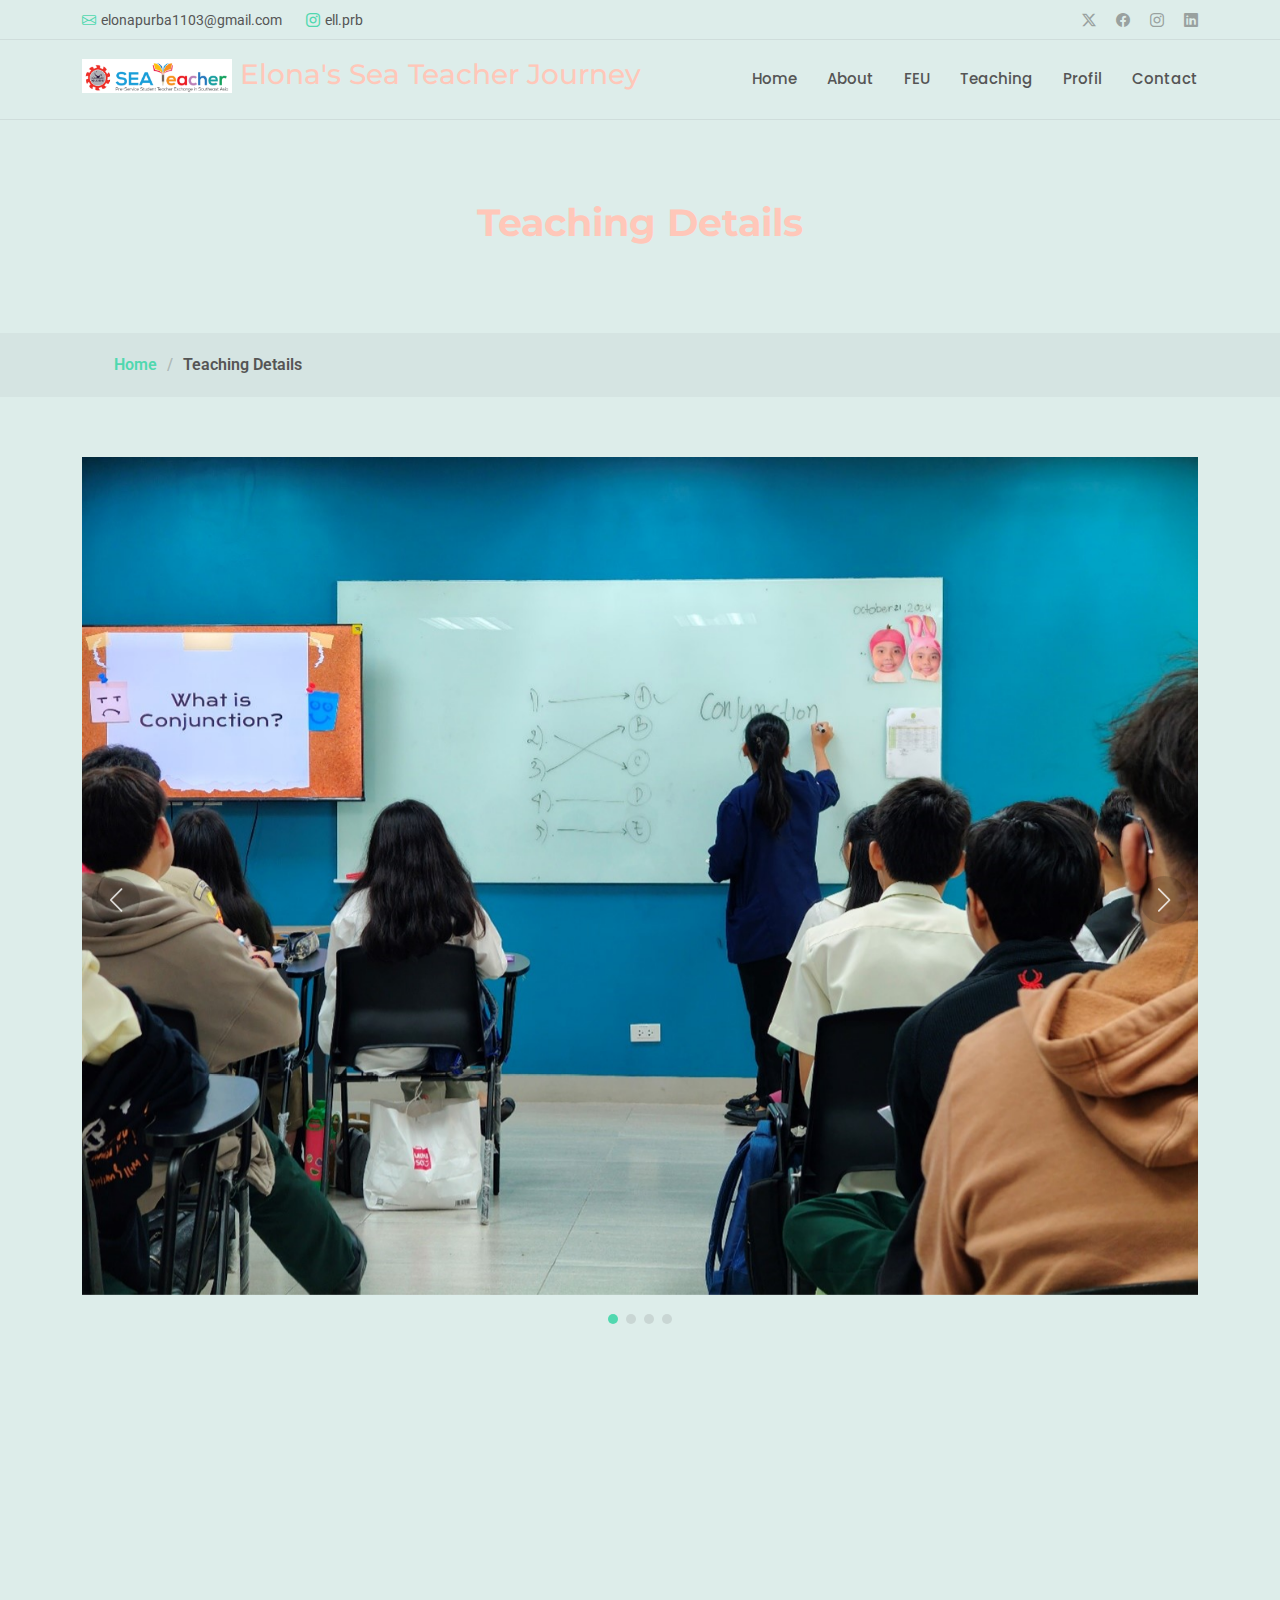
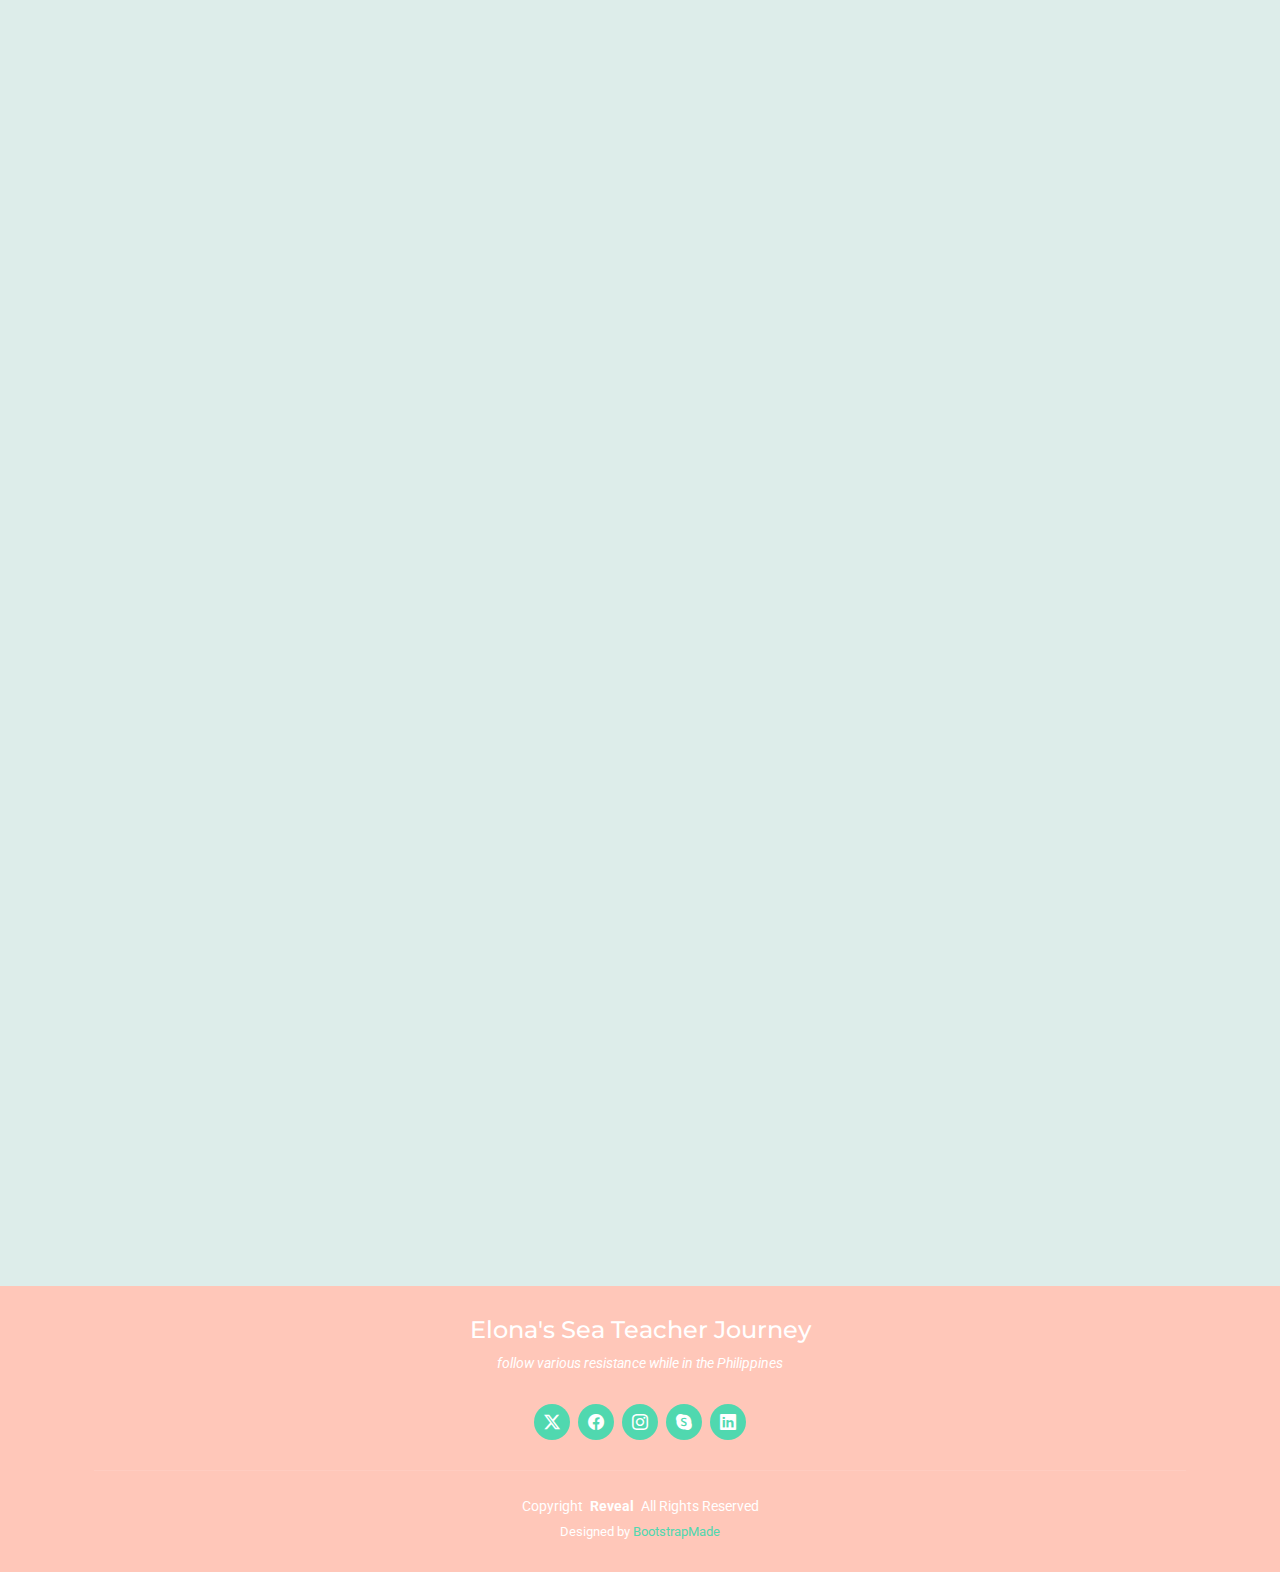
<file: teaching.html>
<!DOCTYPE html>
<html lang="en">

<head>
  <meta charset="utf-8">
  <meta content="width=device-width, initial-scale=1.0" name="viewport">
  <title>Teaching</title>
  <meta name="description" content="">
  <meta name="keywords" content="">

  <!-- Favicons -->
  <link href="aset/logofeu.png" rel="icon">
  <link href="assets/img/apple-touch-icon.png" rel="apple-touch-icon">

  <!-- Fonts -->
  <link href="https://fonts.googleapis.com" rel="preconnect">
  <link href="https://fonts.gstatic.com" rel="preconnect" crossorigin>
  <link href="https://fonts.googleapis.com/css2?family=Roboto:ital,wght@0,100;0,300;0,400;0,500;0,700;0,900;1,100;1,300;1,400;1,500;1,700;1,900&family=Montserrat:ital,wght@0,100;0,200;0,300;0,400;0,500;0,600;0,700;0,800;0,900;1,100;1,200;1,300;1,400;1,500;1,600;1,700;1,800;1,900&family=Poppins:ital,wght@0,100;0,200;0,300;0,400;0,500;0,600;0,700;0,800;0,900;1,100;1,200;1,300;1,400;1,500;1,600;1,700;1,800;1,900&display=swap" rel="stylesheet">

  <!-- Vendor CSS Files -->
  <link href="assets/vendor/bootstrap/css/bootstrap.min.css" rel="stylesheet">
  <link href="assets/vendor/bootstrap-icons/bootstrap-icons.css" rel="stylesheet">
  <link href="assets/vendor/aos/aos.css" rel="stylesheet">
  <link href="assets/vendor/swiper/swiper-bundle.min.css" rel="stylesheet">
  <link href="assets/vendor/glightbox/css/glightbox.min.css" rel="stylesheet">

  <!-- Main CSS File -->
  <link href="main.css" rel="stylesheet">

</head>

<body class="portfolio-details-page">

  <header id="header" class="header sticky-top">

    <div class="topbar d-flex align-items-center">
      <div class="container d-flex justify-content-center justify-content-md-between">
        <div class="contact-info d-flex align-items-center">
          <i class="bi bi-envelope d-flex align-items-center"><a href="mailto:elonapurba1103@gmail.com">elonapurba1103@gmail.com</a></i>
          <i class="bi bi-instagram d-flex align-items-center ms-4"><a href="https://www.instagram.com/ell.prb">ell.prb</a></i>
        </div>
        <div class="social-links d-none d-md-flex align-items-center">
          <a href="#" class="twitter"><i class="bi bi-twitter-x"></i></a>
          <a href="#" class="facebook"><i class="bi bi-facebook"></i></a>
          <a href="#" class="instagram"><i class="bi bi-instagram"></i></a>
          <a href="#" class="linkedin"><i class="bi bi-linkedin"></i></a>
        </div>
      </div>
    </div><!-- End Top Bar -->

    <div class="branding d-flex align-items-cente">

      <div class="container position-relative d-flex align-items-center justify-content-between">
        <a href="index.html" ><h3 class="sitename"><img src="aset/logoseateacher.png" alt="University Logo" class="logo"> Elona's Sea Teacher Journey</h3>
        </a>

        <nav id="navmenu" class="navmenu">
          <ul>
            <li><a href="index.html">Home</a></li>
            <li><a href="index.html">About</a></li>
            <li><a href="feu.html">FEU</a></li>
            <li><a href="teaching.html">Teaching</a></li>
            <li><a href="index.html">Profil</a></li>
            <li><a href="#contact">Contact</a></li>
          </ul>
          <i class="mobile-nav-toggle d-xl-none bi bi-list"></i>
        </nav>

      </div>

    </div>

  </header>

  <main class="main">

    <!-- Page Title -->
    <div class="page-title" data-aos="fade">
      <div class="heading">
        <div class="container">
          <div class="row d-flex justify-content-center text-center">
            <div class="col-lg-8">
              <h1>Teaching Details</h1>
            </div>
          </div>
        </div>
      </div>
      <nav class="breadcrumbs">
        <div class="container">
          <ol>
            <li><a href="index.html">Home</a></li>
            <li class="current">Teaching Details</li>
          </ol>
        </div>
      </nav>
    </div><!-- End Page Title -->

    <!-- Portfolio Details Section -->
    <section id="portfolio-details" class="portfolio-details section">

      <div class="container" data-aos="fade-up">

        <div class="portfolio-details-slider swiper init-swiper">
          <script type="application/json" class="swiper-config">
            {
              "loop": true,
              "speed": 600,
              "autoplay": {
                "delay": 5000
              },
              "slidesPerView": "auto",
              "navigation": {
                "nextEl": ".swiper-button-next",
                "prevEl": ".swiper-button-prev"
              },
              "pagination": {
                "el": ".swiper-pagination",
                "type": "bullets",
                "clickable": true
              }
            }
          </script>
          <div class="swiper-wrapper align-items-center">

            <div class="swiper-slide">
              <img src="aset/teachingpractice2.jpg" alt="">
            </div>

            <div class="swiper-slide">
              <img src="aset/learning3.jpg" alt="">
            </div>

            <div class="swiper-slide">
              <img src="aset/learning5.jpg" alt="">
            </div>

            <div class="swiper-slide">
              <img src="aset/teachingpractice5.jpg" alt="">
            </div>

          </div>
          <div class="swiper-button-prev"></div>
          <div class="swiper-button-next"></div>
          <div class="swiper-pagination"></div>
        </div>

        <div class="row justify-content-between gy-4 mt-4">

          <div class="col-lg-8" data-aos="fade-up">
            <div class="portfolio-description">
              <h2>Teaching Plan</h2>
              <h3>Curriculum</h3>
              <p>The curriculum for the Grade 10 English class at FEU Roosevelt College is designed to align with the K-12 educational framework, focusing on developing students' language skills, critical thinking, and communication abilities. The curriculum covers key areas such as reading comprehension, writing, speaking, and listening. It includes a variety of literary genres, including fiction, non-fiction, poetry, and drama, allowing students to explore different styles and themes. Additionally, the curriculum integrates 21st-century skills such as collaboration, creativity, and digital literacy, preparing students for future academic and career challenges. Assessments are designed to be authentic and reflective of real-world tasks, ensuring that students can apply their learning in practical contexts.</p>
              <div class="center-image">
                <img src="aset/teaching.jpg" class="img-fluid" alt="">
            </div>
      
              <h3>Teaching Plan</h3>
              <p>As an English major, my teaching plan for the Grade 10 English class focuses on enhancing students' proficiency in language arts through interactive and engaging lessons. The plan includes the following components:</p>
              <ul>
                <li><strong>Objectives:</strong> Students will be able to analyze literary texts, develop coherent written arguments, and engage in meaningful discussions about various topics.</li>
                <li><strong>Lesson Structure:</strong> Each lesson will follow a structured format that includes:
                  <ul>
                    <li>Introduction: Brief overview of the lesson topic and objectives.</li>
                    <li>Direct Instruction: Presentation of new concepts through multimedia resources and direct teaching methods.</li>
                    <li>Guided Practice: Collaborative activities where students work in pairs or small groups to practice new skills.</li>
                    <li>Independent Practice: Assignments that allow students to apply what they have learned individually.</li>
                    <li>Closure: Recap of key points and a preview of the next lesson.</li>
                  </ul>
                </li>
                <li><strong>Assessment Methods:</strong> Assessments will include formative assessments (quizzes, class discussions) and summative assessments (essays, projects) to evaluate student understanding continuously.</li>
                <li><strong>Learning Materials:</strong> A variety of learning materials will be used, including textbooks, online resources, videos, and literary texts. Additionally, I will incorporate technology through platforms like Google Classroom for assignments and discussions.</li>
                <li><strong>Differentiation Strategies:</strong> To meet the diverse needs of learners, I will employ differentiation strategies such as varied reading materials for different skill levels and flexible grouping based on student interests and abilities.</li>
              </ul>
              
              <h3>Lesson Plan</h3>
              <p>A well-prepared lesson plan is essential for effective teaching and learning. It not only helps me organize my thoughts and materials but also enhances student engagement and achievement by providing a structured approach to instruction. By investing time in creating thoughtful lesson plans, I can foster meaningful learning experiences that resonate with my students.</p>
              <a href="https://drive.google.com/file/d/1XnPSq-cO9SaiCf8zP6WxIy8EKxri2R1h/view?usp=drivesdk">Here you go</a>
              <div class="center-image">
                <img src="aset/teaching2.jpg" class="img-fluid" alt="">
            </div>
      
              <h3>Others</h3>
              <p>In addition to the core components of the teaching plan, several other aspects are important for creating an effective learning environment:</p>
              <ul>
                <li><strong>Classroom Management:</strong> Establishing clear rules and expectations at the beginning of the course will help create a respectful and productive classroom atmosphere. Positive reinforcement strategies will be employed to encourage student participation and engagement.</li>
                <li><strong>Feedback Mechanisms:</strong> Regular feedback from students will be sought through surveys or informal discussions to assess their understanding of the material and their overall learning experience. This feedback will inform adjustments to the teaching plan as needed.</li>
              </ul>

              <div class="testimonial-item">
                  <h2>SUMMARY AND SUGGESTIONS</h2>
                  <div class="center-image">
                    <img src="aset/purpose.jpg" class="img-fluid" alt="">
                </div>
          
                  <h3>Purposes of Practicum</h3>
                  <p>The primary purpose of my practicum at FEU Roosevelt College was to gain practical experience in teaching English and to apply the theoretical knowledge acquired during my studies. This objective was successfully met, as I had the opportunity to design and implement lesson plans focused on language skills, literature, and communication. The experience allowed me to develop my teaching style and gain insights into the challenges and rewards of teaching English.</p>
                  <h3>Procedures of Practicum</h3>
                  <p>During my practicum, I followed structured procedures that included planning lessons based on the English curriculum, preparing engaging materials, and utilizing various teaching strategies. Each lesson began with clear objectives related to language acquisition or literary analysis. I incorporated direct instruction, interactive discussions, group activities, and independent assignments to cater to different learning styles. Regular assessments were conducted to monitor student progress and adapt my teaching methods accordingly.</p>
                  <h3>Outcomes of Practicum</h3>
                  <p>The outcomes of my practicum were highly positive. I gained confidence in delivering English lessons and improved my ability to engage students in discussions about literature and language use. By the end of the practicum, I was able to foster a classroom environment that encouraged critical thinking and creativity among students. Feedback from my mentor teacher indicated that I effectively promoted student participation and enthusiasm for learning English.</p>
                  <h3>The Challenges of Practicum</h3>
                  <p>Throughout my practicum, I encountered several challenges specific to teaching English. One significant challenge was addressing the varying proficiency levels within the classroom; some students excelled while others struggled with language concepts. Additionally, managing classroom discussions on literature sometimes led to off-topic conversations, requiring me to steer students back to the lesson focus. Technical issues with multimedia resources occasionally disrupted lessons, necessitating quick adaptations.</p>
                  <h3>Overall Impression</h3>
                  <div class="center-image">
                    <img src="aset/impression.jpg" class="img-fluid" alt="">
                </div>
          
                  <p>Overall, my practicum experience was enriching and transformative. It provided me with a deeper understanding of English education and allowed me to apply pedagogical theories in a real-world setting. The supportive atmosphere at FEU Roosevelt College facilitated my growth as an educator, and I appreciated the mentorship from experienced teachers who guided me throughout the process.</p>
                  <h3>Suggestions for Future Improvement</h3>
                  <div class="center-image">
                    <img src="aset/suggession.jpg" class="img-fluid" alt="">
                </div>
          
                  <p>For future improvement, I suggest incorporating more differentiated instruction strategies tailored specifically for language learners to better address diverse proficiency levels in the classroom. Additionally, providing training on managing classroom discussions effectively could enhance engagement while keeping conversations relevant to the lesson objectives. Establishing a structured feedback system from peers and mentors throughout the practicum would further support ongoing professional development.</p>
                  <div class="center-image">
                    <img src="aset/suggession2.jpg" class="img-fluid" alt="">
                </div>
          
                </div>
            </div>
          </div>

          <div class="col-lg-3" data-aos="fade-up" data-aos-delay="100">
            <div class="portfolio-info">
              <div class="center-image">
                <img src="aset/teachingpractice.jpg" class="img-fluid" alt="">
            </div>
      
              <h2>Teaching Practice</h2>

              <h3>Procedure of Teaching</h3>
              <p>During my teaching practice at FEU Roosevelt College, I implemented a structured approach to teaching that emphasized clear procedures. Each lesson began with a brief introduction where I outlined the objectives and expectations for the day. I followed this with direct instruction, using multimedia presentations to engage students and provide context for the material. After presenting new concepts, I facilitated guided practice through collaborative activities, allowing students to work in pairs or small groups. This was followed by independent practice where students applied what they had learned through individual assignments. Finally, I concluded each lesson with a recap and reflection, encouraging students to share their thoughts and questions.</p>
              <div class="center-image">
                <img src="aset/teachingpractice3.jpg" class="img-fluid" alt="">
            </div>
      
              <h3>Time Management and Organizing Activities</h3>
              <p>Effective time management was crucial during my teaching practice. I began each lesson by allocating specific time frames for each segment—introduction, instruction, guided practice, independent work, and closure. Using a timer helped keep both myself and the students accountable for staying on track. I also organized activities in a way that maximized engagement; for instance, I alternated between group discussions and individual tasks to maintain student interest and energy levels. Additionally, I prepared materials in advance and ensured that technology was functioning properly before class began. This preparation allowed for a smooth transition between activities and minimized downtime.</p>
              <div class="center-image">
                <img src="aset/teachingpractice2.jpg" class="img-fluid" alt="">
            </div>
      
              <h3>Classroom Management</h3>
              <p>Classroom management strategies were essential in creating a positive learning environment. At the start of my teaching practice, I established clear rules and expectations for behavior, which I communicated to the students on the first day. I employed positive reinforcement techniques to encourage participation and good behavior, such as praise and small rewards for active engagement. Additionally, I used non-verbal cues to manage classroom dynamics effectively; for example, raising my hand signaled students to quiet down and pay attention. When minor disruptions occurred, I addressed them calmly and privately to avoid embarrassing any student in front of their peers. Overall, these strategies helped maintain order and fostered a respectful atmosphere conducive to learning.</p>
              
              <h3>Problem-Solving While Teaching and Staying in the Designated School</h3>
              <p>Throughout my teaching practice, I encountered various challenges that required problem-solving skills. One significant issue was managing varying levels of student engagement; some students were highly motivated while others struggled to stay focused. To address this, I differentiated my instruction by providing additional support materials for struggling students and offering enrichment activities for those who excelled. Additionally, technical difficulties with classroom technology occasionally arose; when this happened, I quickly adapted by using alternative methods such as printed handouts or whiteboard explanations to ensure that learning continued without interruption.</p>
              <p>Staying at the designated school also presented its own set of challenges, such as adapting to the school's culture and building rapport with students quickly. To overcome this, I made an effort to learn students' names early on and engaged them in informal conversations before class started. This helped create a more comfortable environment where students felt valued and respected.</p>
              <p>In the middle of my teaching, I also faced some language barriers, as some students were not fluent in English and preferred to communicate in Tagalog. To address this, I often reminded students to use English and encouraged them to ask their peers for translations. My cooperative teacher also assisted in providing translations when necessary.</p>
              <div class="center-image">
                <img src="aset/teachingpractice5.jpg" class="img-fluid" alt="">
            </div>
      
            </div>
          </div>

        </div>

      </div>

    </section><!-- /Portfolio Details Section -->

  </main>

  <footer id="footer" class="footer dark-background">
    <div class="container">
      <h4 class="sitename">Elona's Sea Teacher Journey</h4>
      <p>follow various resistance while in the Philippines </p>
      <div class="social-links d-flex justify-content-center">
        <a href=""><i class="bi bi-twitter-x"></i></a>
        <a href=""><i class="bi bi-facebook"></i></a>
        <a href=""><i class="bi bi-instagram"></i></a>
        <a href=""><i class="bi bi-skype"></i></a>
        <a href=""><i class="bi bi-linkedin"></i></a>
      </div>
      <div class="container">
        <div class="copyright">
          <span>Copyright</span> <strong class="px-1 sitename">Reveal</strong> <span>All Rights Reserved</span>
        </div>
        <div class="credits">
          <!-- All the links in the footer should remain intact. -->
          <!-- You can delete the links only if you've purchased the pro version. -->
          <!-- Licensing information: https://bootstrapmade.com/license/ -->
          <!-- Purchase the pro version with working PHP/AJAX contact form: [buy-url] -->
          Designed by <a href="https://bootstrapmade.com/">BootstrapMade</a>
        </div>
      </div>
    </div>
  </footer>

  <!-- Scroll Top -->
  <a href="#" id="scroll-top" class="scroll-top d-flex align-items-center justify-content-center"><i class="bi bi-arrow-up-short"></i></a>

  <!-- Preloader -->
  <div id="preloader"></div>

  <!-- Vendor JS Files -->
  <script src="assets/vendor/bootstrap/js/bootstrap.bundle.min.js"></script>
  <script src="assets/vendor/php-email-form/validate.js"></script>
  <script src="assets/vendor/aos/aos.js"></script>
  <script src="assets/vendor/swiper/swiper-bundle.min.js"></script>
  <script src="assets/vendor/glightbox/js/glightbox.min.js"></script>
  <script src="assets/vendor/imagesloaded/imagesloaded.pkgd.min.js"></script>
  <script src="assets/vendor/isotope-layout/isotope.pkgd.min.js"></script>

  <!-- Main JS File -->
  <script src="assets/js/main.js"></script>

</body>

</html>
</file>
<file: main.css>
.logo {
  width:150px; /* Sesuaikan nilai lebar sesuai keinginan Anda */
  height: auto; /* Agar tinggi gambar menyesuaikan secara proporsional */
}

.center-image {
  display: flex;
  justify-content: center;
  align-items: center;
  }
.center-image img {
  max-width: 100%; /* Ensure the image is responsive */
  height: auto;
}

/* Fonts */
:root {
  --default-font: "Roboto",  system-ui, -apple-system, "Segoe UI", Roboto, "Helvetica Neue", Arial, "Noto Sans", "Liberation Sans", sans-serif, "Apple Color Emoji", "Segoe UI Emoji", "Segoe UI Symbol", "Noto Color Emoji";
  --heading-font: "Montserrat",  sans-serif;
  --nav-font: "Poppins",  sans-serif;
}

/* Global Colors - The following color variables are used throughout the website. Updating them here will change the color scheme of the entire website */
:root { 
  --background-color: #ddedea; /* Background color for the entire website, including individual sections */
  --default-color: #555555; /* Default color used for the majority of the text content across the entire website */
  --heading-color: #ffc7b9; /* Color for headings, subheadings and title throughout the website */
  --accent-color: #50d8af; /* Accent color that represents your brand on the website. It's used for buttons, links, and other elements that need to stand out */
  --surface-color: #ffffff; /* The surface color is used as a background of boxed elements within sections, such as cards, icon boxes, or other elements that require a visual separation from the global background. */
  --contrast-color: #ffffff; /* Contrast color for text, ensuring readability against backgrounds of accent, heading, or default colors. */
}

/* Nav Menu Colors - The following color variables are used specifically for the navigation menu. They are separate from the global colors to allow for more customization options */
:root {
  --nav-color: #555555;  /* The default color of the main navmenu links */
  --nav-hover-color: #50d8af; /* Applied to main navmenu links when they are hovered over or active */
  --nav-mobile-background-color: #ffffff; /* Used as the background color for mobile navigation menu */
  --nav-dropdown-background-color: #ffffff; /* Used as the background color for dropdown items that appear when hovering over primary navigation items */
  --nav-dropdown-color: #555555; /* Used for navigation links of the dropdown items in the navigation menu. */
  --nav-dropdown-hover-color: #50d8af; /* Similar to --nav-hover-color, this color is applied to dropdown navigation links when they are hovered over. */
}

/* Color Presets - These classes override global colors when applied to any section or element, providing reuse of the sam color scheme. */

.light-background {
  --background-color: #f9f9f9;
  --surface-color: #ffffff;
}

.dark-background {
  --background-color: #ffc7b9;
  --default-color: #ffffff;
  --heading-color: #ffffff;
  --surface-color: #ffc7b9;
  --contrast-color: #ffffff;
}

/* Smooth scroll */
:root {
  scroll-behavior: smooth;
}

/*--------------------------------------------------------------
# General Styling & Shared Classes
--------------------------------------------------------------*/
body {
  color: var(--default-color);
  background-color: var(--background-color);
  font-family: var(--default-font);
}

a {
  color: var(--accent-color);
  text-decoration: none;
  transition: 0.3s;
}

a:hover {
  color: color-mix(in srgb, var(--accent-color), transparent 25%);
  text-decoration: none;
}

h1,
h2,
h3,
h4,
h5,
h6 {
  color: var(--heading-color);
  font-family: var(--heading-font);
}

/* PHP Email Form Messages
------------------------------*/
.php-email-form .error-message {
  display: none;
  background: #df1529;
  color: #ffffff;
  text-align: left;
  padding: 15px;
  margin-bottom: 24px;
  font-weight: 600;
}

.php-email-form .sent-message {
  display: none;
  color: #ffffff;
  background: #059652;
  text-align: center;
  padding: 15px;
  margin-bottom: 24px;
  font-weight: 600;
}

.php-email-form .loading {
  display: none;
  background: var(--surface-color);
  text-align: center;
  padding: 15px;
  margin-bottom: 24px;
}

.php-email-form .loading:before {
  content: "";
  display: inline-block;
  border-radius: 50%;
  width: 24px;
  height: 24px;
  margin: 0 10px -6px 0;
  border: 3px solid var(--accent-color);
  border-top-color: var(--surface-color);
  animation: php-email-form-loading 1s linear infinite;
}

@keyframes php-email-form-loading {
  0% {
    transform: rotate(0deg);
  }

  100% {
    transform: rotate(360deg);
  }
}

/*--------------------------------------------------------------
# Global Header
--------------------------------------------------------------*/
.header {
  color: var(--default-color);
  transition: all 0.5s;
  z-index: 997;
  background-color: var(--background-color);
}

.header .topbar {
  background-color: var(--background-color);
  height: 40px;
  padding: 0;
  font-size: 14px;
  transition: all 0.5s;
  border-bottom: 1px solid color-mix(in srgb, var(--default-color), transparent 90%);
}

.header .topbar .contact-info i {
  font-style: normal;
  color: var(--accent-color);
}

.header .topbar .contact-info i a,
.header .topbar .contact-info i span {
  padding-left: 5px;
  color: var(--default-color);
}

@media (max-width: 575px) {

  .header .topbar .contact-info i a,
  .header .topbar .contact-info i span {
    font-size: 13px;
  }
}

.header .topbar .contact-info i a {
  line-height: 0;
  transition: 0.3s;
}

.header .topbar .contact-info i a:hover {
  color: var(--contrast-color);
  text-decoration: underline;
}

.header .topbar .social-links a {
  color: color-mix(in srgb, var(--default-color), transparent 50%);
  line-height: 0;
  transition: 0.3s;
  margin-left: 20px;
}

.header .topbar .social-links a:hover {
  color: var(--accent-color);
}

.header .branding {
  min-height: 60px;
  padding: 10px 0;
}

.header .logo {
  line-height: 1;
}

.header .logo img {
  max-height: 36px;
  margin-right: 8px;
}

.header .logo h1 {
  font-size: 30px;
  margin: 0;
  font-weight: 700;
  color: var(--heading-color);
}

.scrolled .header {
  box-shadow: 0px 0 18px rgba(0, 0, 0, 0.1);
}

/*--------------------------------------------------------------
# Navigation Menu
--------------------------------------------------------------*/
/* Navmenu - Desktop */
@media (min-width: 1200px) {
  .navmenu {
    padding: 0;
  }

  .navmenu ul {
    margin: 0;
    padding: 0;
    display: flex;
    list-style: none;
    align-items: center;
  }

  .navmenu li {
    position: relative;
  }

  .navmenu a,
  .navmenu a:focus {
    color: var(--nav-color);
    padding: 18px 15px;
    font-size: 15px;
    font-family: var(--nav-font);
    font-weight: 500;
    display: flex;
    align-items: center;
    justify-content: space-between;
    white-space: nowrap;
    transition: 0.3s;
  }

  .navmenu a i,
  .navmenu a:focus i {
    font-size: 12px;
    line-height: 0;
    margin-left: 5px;
    transition: 0.3s;
  }

  .navmenu li:last-child a {
    padding-right: 0;
  }

  .navmenu li:hover>a,
  .navmenu .active,
  .navmenu .active:focus {
    color: var(--nav-hover-color);
  }

  .navmenu .dropdown ul {
    margin: 0;
    padding: 10px 0;
    background: var(--nav-dropdown-background-color);
    display: block;
    position: absolute;
    visibility: hidden;
    left: 14px;
    top: 130%;
    opacity: 0;
    transition: 0.3s;
    border-radius: 4px;
    z-index: 99;
    box-shadow: 0px 0px 30px rgba(0, 0, 0, 0.1);
  }

  .navmenu .dropdown ul li {
    min-width: 200px;
  }

  .navmenu .dropdown ul a {
    padding: 10px 20px;
    font-size: 15px;
    text-transform: none;
    color: var(--nav-dropdown-color);
  }

  .navmenu .dropdown ul a i {
    font-size: 12px;
  }

  .navmenu .dropdown ul a:hover,
  .navmenu .dropdown ul .active:hover,
  .navmenu .dropdown ul li:hover>a {
    color: var(--nav-dropdown-hover-color);
  }

  .navmenu .dropdown:hover>ul {
    opacity: 1;
    top: 100%;
    visibility: visible;
  }

  .navmenu .dropdown .dropdown ul {
    top: 0;
    left: -90%;
    visibility: hidden;
  }

  .navmenu .dropdown .dropdown:hover>ul {
    opacity: 1;
    top: 0;
    left: -100%;
    visibility: visible;
  }
}

/* Navmenu - Mobile */
@media (max-width: 1199px) {
  .mobile-nav-toggle {
    color: var(--nav-color);
    font-size: 28px;
    line-height: 0;
    margin-right: 10px;
    cursor: pointer;
    transition: color 0.3s;
  }

  .navmenu {
    padding: 0;
    z-index: 9997;
  }

  .navmenu ul {
    display: none;
    list-style: none;
    position: absolute;
    inset: 60px 20px 20px 20px;
    padding: 10px 0;
    margin: 0;
    border-radius: 6px;
    background-color: var(--nav-mobile-background-color);
    overflow-y: auto;
    transition: 0.3s;
    z-index: 9998;
    box-shadow: 0px 0px 30px rgba(0, 0, 0, 0.1);
  }

  .navmenu a,
  .navmenu a:focus {
    color: var(--nav-dropdown-color);
    padding: 10px 20px;
    font-family: var(--nav-font);
    font-size: 17px;
    font-weight: 500;
    display: flex;
    align-items: center;
    justify-content: space-between;
    white-space: nowrap;
    transition: 0.3s;
  }

  .navmenu a i,
  .navmenu a:focus i {
    font-size: 12px;
    line-height: 0;
    margin-left: 5px;
    width: 30px;
    height: 30px;
    display: flex;
    align-items: center;
    justify-content: center;
    border-radius: 50%;
    transition: 0.3s;
    background-color: color-mix(in srgb, var(--accent-color), transparent 90%);
  }

  .navmenu a i:hover,
  .navmenu a:focus i:hover {
    background-color: var(--accent-color);
    color: var(--contrast-color);
  }

  .navmenu a:hover,
  .navmenu .active,
  .navmenu .active:focus {
    color: var(--nav-dropdown-hover-color);
  }

  .navmenu .active i,
  .navmenu .active:focus i {
    background-color: var(--accent-color);
    color: var(--contrast-color);
    transform: rotate(180deg);
  }

  .navmenu .dropdown ul {
    position: static;
    display: none;
    z-index: 99;
    padding: 10px 0;
    margin: 10px 20px;
    background-color: var(--nav-dropdown-background-color);
    border: 1px solid color-mix(in srgb, var(--default-color), transparent 90%);
    box-shadow: none;
    transition: all 0.5s ease-in-out;
  }

  .navmenu .dropdown ul ul {
    background-color: rgba(33, 37, 41, 0.1);
  }

  .navmenu .dropdown>.dropdown-active {
    display: block;
    background-color: rgba(33, 37, 41, 0.03);
  }

  .mobile-nav-active {
    overflow: hidden;
  }

  .mobile-nav-active .mobile-nav-toggle {
    color: #fff;
    position: absolute;
    font-size: 32px;
    top: 15px;
    right: 15px;
    margin-right: 0;
    z-index: 9999;
  }

  .mobile-nav-active .navmenu {
    position: fixed;
    overflow: hidden;
    inset: 0;
    background: rgba(33, 37, 41, 0.8);
    transition: 0.3s;
  }

  .mobile-nav-active .navmenu>ul {
    display: block;
  }
}

/*--------------------------------------------------------------
# Global Footer
--------------------------------------------------------------*/
.footer {
  color: var(--default-color);
  background-color: var(--background-color);
  font-size: 14px;
  text-align: center;
  padding: 30px 0;
  position: relative;
}

.footer h3 {
  font-size: 36px;
  font-weight: 700;
  position: relative;
  padding: 0;
  margin: 0 0 15px 0;
}

.footer p {
  font-size: 15;
  font-style: italic;
  padding: 0;
  margin: 0 0 30px 0;
}

.footer .social-links {
  margin: 0 0 30px 0;
}

.footer .social-links a {
  font-size: 16px;
  display: flex;
  align-items: center;
  justify-content: center;
  background: var(--accent-color);
  color: var(--contrast-color);
  line-height: 1;
  margin: 0 4px;
  border-radius: 50%;
  text-align: center;
  width: 36px;
  height: 36px;
  transition: 0.3s;
}

.footer .social-links a:hover {
  background: color-mix(in srgb, var(--accent-color), transparent 20%);
  text-decoration: none;
}

.footer .copyright {
  padding-top: 25px;
  border-top: 1px solid color-mix(in srgb, var(--default-color), transparent 90%);
}

.footer .credits {
  font-size: 13px;
  padding-top: 5px;
}

/*--------------------------------------------------------------
# Preloader
--------------------------------------------------------------*/
#preloader {
  position: fixed;
  inset: 0;
  z-index: 999999;
  overflow: hidden;
  background: var(--background-color);
  transition: all 0.6s ease-out;
}

#preloader:before {
  content: "";
  position: fixed;
  top: calc(50% - 30px);
  left: calc(50% - 30px);
  border: 6px solid #ffffff;
  border-color: var(--accent-color) transparent var(--accent-color) transparent;
  border-radius: 50%;
  width: 60px;
  height: 60px;
  animation: animate-preloader 1.5s linear infinite;
}

@keyframes animate-preloader {
  0% {
    transform: rotate(0deg);
  }

  100% {
    transform: rotate(360deg);
  }
}

/*--------------------------------------------------------------
# Scroll Top Button
--------------------------------------------------------------*/
.scroll-top {
  position: fixed;
  visibility: hidden;
  opacity: 0;
  right: 15px;
  bottom: 15px;
  z-index: 99999;
  background-color: var(--accent-color);
  width: 40px;
  height: 40px;
  border-radius: 4px;
  transition: all 0.4s;
}

.scroll-top i {
  font-size: 24px;
  color: var(--contrast-color);
  line-height: 0;
}

.scroll-top:hover {
  background-color: color-mix(in srgb, var(--accent-color), transparent 20%);
  color: var(--contrast-color);
}

.scroll-top.active {
  visibility: visible;
  opacity: 1;
}

/*--------------------------------------------------------------
# Disable aos animation delay on mobile devices
--------------------------------------------------------------*/
@media screen and (max-width: 768px) {
  [data-aos-delay] {
    transition-delay: 0 !important;
  }
}

/*--------------------------------------------------------------
# Global Page Titles & Breadcrumbs
--------------------------------------------------------------*/
.page-title {
  color: var(--default-color);
  background-color: var(--background-color);
  position: relative;
}

.page-title .heading {
  padding: 80px 0;
  border-top: 1px solid color-mix(in srgb, var(--default-color), transparent 90%);
}

.page-title .heading h1 {
  font-size: 38px;
  font-weight: 700;
}

.page-title nav {
  background-color: color-mix(in srgb, var(--default-color), transparent 95%);
  padding: 20px 0;
}

.page-title nav ol {
  display: flex;
  flex-wrap: wrap;
  list-style: none;
  margin: 0;
  font-size: 16px;
  font-weight: 600;
}

.page-title nav ol li+li {
  padding-left: 10px;
}

.page-title nav ol li+li::before {
  content: "/";
  display: inline-block;
  padding-right: 10px;
  color: color-mix(in srgb, var(--default-color), transparent 70%);
}

/*--------------------------------------------------------------
# Global Sections
--------------------------------------------------------------*/
section,
.section {
  color: var(--default-color);
  background-color: var(--background-color);
  padding: 60px 0;
  scroll-margin-top: 118px;
  overflow: clip;
}

@media (max-width: 1199px) {

  section,
  .section {
    scroll-margin-top: 100px;
  }
}

/*--------------------------------------------------------------
# Global Section Titles
--------------------------------------------------------------*/
.section-title {
  padding-bottom: 60px;
  position: relative;
}

.section-title h2 {
  font-size: 32px;
  font-weight: 700;
  margin-bottom: 20px;
  padding-bottom: 20px;
  position: relative;
}

.section-title h2:after {
  content: "";
  position: absolute;
  display: block;
  width: 50px;
  height: 3px;
  background: var(--accent-color);
  left: 0;
  right: 0;
  bottom: 0;
}

.section-title p {
  margin-bottom: 0;
}

/*--------------------------------------------------------------
# Hero Section
--------------------------------------------------------------*/
.hero {
  width: 100%;
  min-height: 70vh;
  position: relative;
  padding: 0;
  display: flex;
  align-items: center;
  justify-content: center;
  overflow: hidden;
}

.hero .info {
  position: relative;
  inset: 0;
  z-index: 3;
  padding: 140px 0 60px 0;
}

@media (max-width: 768px),
(max-height: 480px) {
  .hero .info {
    padding: 100px 50px 60px 50px;
  }
}

.hero .info h2 {
  margin-bottom: 30px;
  padding-bottom: 30px;
  font-size: 72px;
  font-weight: 700;
  position: relative;
}

.hero .info h2 span {
  color: var(--accent-color);
  text-decoration: underline;
}

.hero .info h2:after {
  content: "";
  position: absolute;
  display: block;
  width: 80px;
  height: 4px;
  background: var(--accent-color);
  left: 0;
  right: 0;
  bottom: 0;
  margin: auto;
}

@media (max-width: 768px) {
  .hero .info h2 {
    font-size: 36px;
  }
}

.hero .info p {
  color: color-mix(in srgb, var(--default-color), transparent 20%);
  font-size: 18px;
}

.hero .info .btn-get-started {
  color: var(--contrast-color);
  background: var(--accent-color);
  font-family: var(--heading-font);
  font-weight: 500;
  font-size: 15px;
  letter-spacing: 1px;
  display: inline-block;
  padding: 12px 40px;
  border-radius: 4px;
  transition: 0.5s;
  margin: 10px;
}

.hero .info .btn-get-started:hover {
  background: var(--surface-color);
  color: var(--accent-color);
}

.hero .carousel {
  inset: 0;
  position: absolute;
  overflow: hidden;
}

.hero .carousel-item {
  position: absolute;
  inset: 0;
  background-size: cover;
  background-position: center;
  background-repeat: no-repeat;
  overflow: hidden;
  transition-duration: 0.4s;
}

.hero .carousel-item img {
  position: absolute;
  inset: 0;
  display: block;
  width: 100%;
  height: 100%;
  object-fit: cover;
  z-index: 1;
}

.hero .carousel-item::before {
  content: "";
  background-color: color-mix(in srgb, var(--background-color), transparent 30%);
  position: absolute;
  inset: 0;
  z-index: 2;
}

.hero .carousel-control-prev {
  justify-content: start;
}

@media (min-width: 640px) {
  .hero .carousel-control-prev {
    padding-left: 15px;
  }
}

.hero .carousel-control-next {
  justify-content: end;
}

@media (min-width: 640px) {
  .hero .carousel-control-next {
    padding-right: 15px;
  }
}

.hero .carousel-control-next-icon,
.hero .carousel-control-prev-icon {
  background: none;
  font-size: 26px;
  line-height: 0;
  background: color-mix(in srgb, var(--surface-color), transparent 20%);
  color: color-mix(in srgb, var(--default-color), transparent 40%);
  border-radius: 50px;
  width: 54px;
  height: 54px;
  display: flex;
  align-items: center;
  justify-content: center;
}

.hero .carousel-control-prev,
.hero .carousel-control-next {
  z-index: 3;
  transition: 0.3s;
}

.hero .carousel-control-prev:focus,
.hero .carousel-control-next:focus {
  opacity: 0.5;
}

.hero .carousel-control-prev:hover,
.hero .carousel-control-next:hover {
  opacity: 0.9;
}

/*--------------------------------------------------------------
# About Section
--------------------------------------------------------------*/
.about .content h3 {
  font-size: 1.75rem;
  font-weight: 700;
}

.about .content .fst-italic {
  color: color-mix(in srgb, var(--default-color), var(--contrast-color) 50%);
}

.about .content ul {
  list-style: none;
  padding: 0;
}

.about .content ul li {
  padding: 10px 0 0 0;
  display: flex;
}

.about .content ul i {
  color: var(--accent-color);
  margin-right: 0.5rem;
  line-height: 1.2;
  font-size: 1.25rem;
}

.about .content p:last-child {
  margin-bottom: 0;
}

/*--------------------------------------------------------------
# Services Section
--------------------------------------------------------------*/
.services .service-item {
  background-color: var(--surface-color);
  padding: 30px;
  border: 1px solid color-mix(in srgb, var(--default-color), transparent 85%);
  transition: 0.3s;
}

.services .service-item .icon {
  font-size: 36px;
  line-height: 0;
  margin-right: 30px;
  color: var(--accent-color);
}

.services .service-item .title {
  font-weight: 700;
  margin-bottom: 15px;
  font-size: 20px;
}

.services .service-item .title a {
  color: var(--heading-color);
}

.services .service-item .description {
  line-height: 24px;
  font-size: 14px;
  margin: 0;
}

.services .service-item:hover {
  border-color: var(--accent-color);
}

.services .service-item:hover .title a {
  color: var(--accent-color);
}

/*--------------------------------------------------------------
# Clients Section
--------------------------------------------------------------*/
.clients .swiper-slide img {
  opacity: 0.5;
  transition: 0.3s;
  filter: grayscale(100);
}

.clients .swiper-slide img:hover {
  filter: none;
  opacity: 1;
}

.clients .swiper-wrapper {
  height: auto;
}

.clients .swiper-pagination {
  margin-top: 20px;
  position: relative;
}

.clients .swiper-pagination .swiper-pagination-bullet {
  width: 12px;
  height: 12px;
  opacity: 1;
  background-color: color-mix(in srgb, var(--default-color), transparent 80%);
}

.clients .swiper-pagination .swiper-pagination-bullet-active {
  background-color: var(--accent-color);
}

/*--------------------------------------------------------------
# Portfolio Section
--------------------------------------------------------------*/
.portfolio .portfolio-filters {
  padding: 0;
  margin: 0 auto 20px auto;
  list-style: none;
  text-align: center;
}

.portfolio .portfolio-filters li {
  cursor: pointer;
  display: inline-block;
  padding: 0;
  font-size: 16px;
  font-weight: 600;
  margin: 0 10px;
  line-height: 1;
  text-transform: uppercase;
  margin-bottom: 5px;
  transition: all 0.3s ease-in-out;
}

.portfolio .portfolio-filters li:hover,
.portfolio .portfolio-filters li.filter-active {
  color: var(--accent-color);
}

.portfolio .portfolio-filters li:first-child {
  margin-left: 0;
}

.portfolio .portfolio-filters li:last-child {
  margin-right: 0;
}

@media (max-width: 575px) {
  .portfolio .portfolio-filters li {
    font-size: 14px;
    margin: 0 5px;
  }
}

.portfolio .portfolio-item {
  position: relative;
}

.portfolio .portfolio-item .portfolio-info {
  background-color: color-mix(in srgb, var(--surface-color), transparent 10%);
  opacity: 0;
  position: absolute;
  left: 30px;
  right: 30px;
  bottom: 0;
  z-index: 3;
  transition: all ease-in-out 0.3s;
  padding: 15px;
}

.portfolio .portfolio-item .portfolio-info h4 {
  font-size: 18px;
  font-weight: 600;
  padding-right: 50px;
}

.portfolio .portfolio-item .portfolio-info p {
  color: color-mix(in srgb, var(--default-color), transparent 30%);
  font-size: 14px;
  margin-bottom: 0;
  padding-right: 50px;
}

.portfolio .portfolio-item .portfolio-info .preview-link,
.portfolio .portfolio-item .portfolio-info .details-link {
  position: absolute;
  right: 50px;
  font-size: 24px;
  top: calc(50% - 14px);
  color: color-mix(in srgb, var(--default-color), transparent 30%);
  transition: 0.3s;
  line-height: 0;
}

.portfolio .portfolio-item .portfolio-info .preview-link:hover,
.portfolio .portfolio-item .portfolio-info .details-link:hover {
  color: var(--accent-color);
}

.portfolio .portfolio-item .portfolio-info .details-link {
  right: 14px;
  font-size: 28px;
}

.portfolio .portfolio-item:hover .portfolio-info {
  opacity: 1;
  bottom: 20px;
}

/*--------------------------------------------------------------
# Testimonials Section
--------------------------------------------------------------*/
.testimonials .testimonial-item {
  background-color: var(--surface-color);
  box-shadow: 0px 2px 15px rgba(0, 0, 0, 0.1);
  box-sizing: content-box;
  padding: 30px;
  margin: 30px 15px;
  position: relative;
  height: 100%;
}

.testimonials .testimonial-item .testimonial-img {
  width: 90px;
  border-radius: 50px;
  margin-right: 15px;
}

.testimonials .testimonial-item h3 {
  font-size: 18px;
  font-weight: bold;
  margin: 10px 0 5px 0;
}

.testimonials .testimonial-item h4 {
  font-size: 14px;
  color: color-mix(in srgb, var(--default-color), transparent 40%);
  margin: 0;
}

.testimonials .testimonial-item .stars {
  margin: 10px 0;
}

.testimonials .testimonial-item .stars i {
  color: #ffc107;
  margin: 0 1px;
}

.testimonials .testimonial-item .quote-icon-left,
.testimonials .testimonial-item .quote-icon-right {
  color: color-mix(in srgb, var(--accent-color), transparent 50%);
  font-size: 26px;
  line-height: 0;
}

.testimonials .testimonial-item .quote-icon-left {
  display: inline-block;
  left: -5px;
  position: relative;
}

.testimonials .testimonial-item .quote-icon-right {
  display: inline-block;
  right: -5px;
  position: relative;
  top: 10px;
  transform: scale(-1, -1);
}

.testimonials .testimonial-item p {
  font-style: italic;
  margin: 15px auto 15px auto;
}

.testimonials .swiper-wrapper {
  height: auto;
}

.testimonials .swiper-pagination {
  margin-top: 20px;
  position: relative;
}

.testimonials .swiper-pagination .swiper-pagination-bullet {
  width: 12px;
  height: 12px;
  background-color: color-mix(in srgb, var(--default-color), transparent 85%);
  opacity: 1;
}

.testimonials .swiper-pagination .swiper-pagination-bullet-active {
  background-color: var(--accent-color);
}

@media (max-width: 767px) {
  .testimonials .testimonial-wrap {
    padding-left: 0;
  }

  .testimonials .testimonial-item {
    padding: 30px;
    margin: 15px;
  }

  .testimonials .testimonial-item .testimonial-img {
    position: static;
    left: auto;
  }
}

/*--------------------------------------------------------------
# Call To Action Section
--------------------------------------------------------------*/
.call-to-action {
  position: relative;
  clip-path: inset(0);
}

.call-to-action img {
  position: fixed;
  top: 0;
  left: 0;
  display: block;
  width: 100%;
  height: 100%;
  object-fit: cover;
  z-index: 1;
}

.call-to-action .container {
  position: relative;
  z-index: 3;
}

.call-to-action h3 {
  color: var(--default-color);
  font-size: 28px;
  font-weight: 700;
}

.call-to-action p {
  color: var(--default-color);
}

.call-to-action .cta-btn {
  font-family: var(--heading-font);
  font-weight: 500;
  font-size: 16px;
  letter-spacing: 1px;
  display: inline-block;
  padding: 12px 40px;
  border-radius: 50px;
  transition: 0.5s;
  margin: 10px;
  border: 2px solid var(--contrast-color);
  color: var(--contrast-color);
}

.call-to-action .cta-btn:hover {
  background: var(--accent-color);
  border: 2px solid var(--accent-color);
}

/*--------------------------------------------------------------
# Team Section
--------------------------------------------------------------*/
.team .team-member {
  background-color: var(--surface-color);
  box-shadow: 0px 2px 15px rgba(0, 0, 0, 0.1);
  overflow: hidden;
  border-radius: 5px;
}

.team .team-member .member-img {
  position: relative;
  overflow: hidden;
}

.team .team-member .social {
  position: absolute;
  left: 0;
  bottom: 0;
  right: 0;
  height: 40px;
  opacity: 0;
  transition: ease-in-out 0.3s;
  background: color-mix(in srgb, var(--background-color), transparent 20%);
  display: flex;
  align-items: center;
  justify-content: center;
}

.team .team-member .social a {
  transition: color 0.3s;
  color: var(--heading-color);
  margin: 0 10px;
  display: inline-flex;
  align-items: center;
  justify-content: center;
}

.team .team-member .social a i {
  line-height: 0;
}

.team .team-member .social a:hover {
  color: var(--accent-color);
}

.team .team-member .social i {
  font-size: 18px;
  margin: 0 2px;
}

.team .team-member .member-info {
  padding: 25px 15px;
  text-align: center;
}

.team .team-member .member-info h4 {
  font-weight: 700;
  margin-bottom: 5px;
  font-size: 18px;
  color: color-mix(in srgb, var(--default-color), transparent 20%);
}

.team .team-member .member-info span {
  display: block;
  font-size: 13px;
  font-weight: 400;
  color: color-mix(in srgb, var(--default-color), transparent 40%);
}

.team .team-member .member-info p {
  font-style: italic;
  font-size: 14px;
  line-height: 26px;
  color: color-mix(in srgb, var(--default-color), transparent 40%);
}

.team .team-member:hover .social {
  opacity: 1;
}

/*--------------------------------------------------------------
# Pricing Section
--------------------------------------------------------------*/
.pricing {
  padding: 60px 0 120px 0;
}

.pricing .section-title {
  margin-bottom: 40px;
}

.pricing .pricing-item {
  background-color: var(--surface-color);
  box-shadow: 0 3px 20px -2px rgba(0, 0, 0, 0.1);
  padding: 60px 40px;
  height: 100%;
  position: relative;
  border-radius: 15px;
}

.pricing h3 {
  font-weight: 600;
  margin-bottom: 15px;
  font-size: 20px;
  text-align: center;
}

.pricing .icon {
  margin: 30px auto 20px auto;
  width: 70px;
  height: 70px;
  background: var(--accent-color);
  border-radius: 50%;
  display: flex;
  align-items: center;
  justify-content: center;
  transition: 0.3s;
  transform-style: preserve-3d;
}

.pricing .icon i {
  color: var(--background-color);
  font-size: 28px;
  transition: ease-in-out 0.3s;
  line-height: 0;
}

.pricing .icon::before {
  position: absolute;
  content: "";
  height: 86px;
  width: 86px;
  border-radius: 50%;
  background: color-mix(in srgb, var(--accent-color), transparent 80%);
  transition: all 0.3s ease-out 0s;
  transform: translateZ(-1px);
}

.pricing .icon::after {
  position: absolute;
  content: "";
  height: 102px;
  width: 102px;
  border-radius: 50%;
  background: color-mix(in srgb, var(--accent-color), transparent 90%);
  transition: all 0.3s ease-out 0s;
  transform: translateZ(-2px);
}

.pricing h4 {
  font-size: 48px;
  color: var(--accent-color);
  font-weight: 700;
  font-family: var(--heading-font);
  margin-bottom: 25px;
  text-align: center;
}

.pricing h4 sup {
  font-size: 28px;
}

.pricing h4 span {
  color: color-mix(in srgb, var(--default-color), transparent 50%);
  font-size: 18px;
  font-weight: 400;
}

.pricing ul {
  padding: 20px 0;
  list-style: none;
  color: color-mix(in srgb, var(--default-color), transparent 20%);
  text-align: left;
  line-height: 20px;
}

.pricing ul li {
  padding: 10px 0;
  display: flex;
  align-items: center;
}

.pricing ul i {
  color: #059652;
  font-size: 24px;
  padding-right: 3px;
}

.pricing ul .na {
  color: color-mix(in srgb, var(--default-color), transparent 70%);
}

.pricing ul .na i {
  color: color-mix(in srgb, var(--default-color), transparent 70%);
}

.pricing ul .na span {
  text-decoration: line-through;
}

.pricing .buy-btn {
  color: color-mix(in srgb, var(--default-color), transparent 20%);
  display: inline-block;
  padding: 8px 40px 10px 40px;
  border-radius: 50px;
  border: 1px solid color-mix(in srgb, var(--default-color), transparent 80%);
  transition: none;
  font-size: 16px;
  font-weight: 600;
  font-family: var(--heading-font);
  transition: 0.3s;
}

.pricing .buy-btn:hover {
  background-color: var(--accent-color);
  color: var(--contrast-color);
}

.pricing .featured {
  z-index: 10;
  border: 3px solid var(--accent-color);
}

@media (min-width: 992px) {
  .pricing .featured {
    transform: scale(1.15);
  }
}

/*--------------------------------------------------------------
# Faq Section
--------------------------------------------------------------*/
.faq .content h3 {
  font-weight: 400;
  font-size: 34px;
}

.faq .content p {
  font-size: 15px;
  color: color-mix(in srgb, var(--default-color), transparent 30%);
}

.faq .faq-container .faq-item {
  background-color: var(--surface-color);
  position: relative;
  padding: 20px;
  margin-bottom: 20px;
  box-shadow: 0px 5px 25px 0px rgba(0, 0, 0, 0.1);
  overflow: hidden;
}

.faq .faq-container .faq-item:last-child {
  margin-bottom: 0;
}

.faq .faq-container .faq-item h3 {
  font-weight: 600;
  font-size: 18px;
  line-height: 24px;
  margin: 0 30px 0 0;
  transition: 0.3s;
  cursor: pointer;
  display: flex;
  align-items: flex-start;
}

.faq .faq-container .faq-item h3 .num {
  color: var(--accent-color);
  padding-right: 5px;
}

.faq .faq-container .faq-item h3:hover {
  color: var(--accent-color);
}

.faq .faq-container .faq-item .faq-content {
  display: grid;
  grid-template-rows: 0fr;
  transition: 0.3s ease-in-out;
  visibility: hidden;
  opacity: 0;
}

.faq .faq-container .faq-item .faq-content p {
  margin-bottom: 0;
  overflow: hidden;
}

.faq .faq-container .faq-item .faq-toggle {
  position: absolute;
  top: 20px;
  right: 20px;
  font-size: 16px;
  line-height: 0;
  transition: 0.3s;
  cursor: pointer;
}

.faq .faq-container .faq-item .faq-toggle:hover {
  color: var(--accent-color);
}

.faq .faq-container .faq-active h3 {
  color: var(--accent-color);
}

.faq .faq-container .faq-active .faq-content {
  grid-template-rows: 1fr;
  visibility: visible;
  opacity: 1;
  padding-top: 10px;
}

.faq .faq-container .faq-active .faq-toggle {
  transform: rotate(90deg);
  color: var(--accent-color);
}

/*--------------------------------------------------------------
# Contact Section
--------------------------------------------------------------*/
.contact .info-item+.info-item {
  margin-top: 40px;
}

.contact .info-item i {
  color: var(--contrast-color);
  background: var(--accent-color);
  font-size: 20px;
  width: 44px;
  height: 44px;
  display: flex;
  justify-content: center;
  align-items: center;
  border-radius: 4px;
  transition: all 0.3s ease-in-out;
  margin-right: 15px;
}

.contact .info-item h3 {
  padding: 0;
  font-size: 18px;
  font-weight: 700;
  margin-bottom: 5px;
}

.contact .info-item p {
  padding: 0;
  margin-bottom: 0;
  font-size: 14px;
}

.contact .php-email-form {
  height: 100%;
}

.contact .php-email-form input[type=text],
.contact .php-email-form input[type=email],
.contact .php-email-form textarea {
  font-size: 14px;
  padding: 10px 15px;
  box-shadow: none;
  border-radius: 0;
  color: var(--default-color);
  background-color: color-mix(in srgb, var(--background-color), transparent 50%);
  border-color: color-mix(in srgb, var(--default-color), transparent 80%);
}

.contact .php-email-form input[type=text]:focus,
.contact .php-email-form input[type=email]:focus,
.contact .php-email-form textarea:focus {
  border-color: var(--accent-color);
}

.contact .php-email-form input[type=text]::placeholder,
.contact .php-email-form input[type=email]::placeholder,
.contact .php-email-form textarea::placeholder {
  color: color-mix(in srgb, var(--default-color), transparent 70%);
}

.contact .php-email-form button[type=submit] {
  color: var(--contrast-color);
  background: var(--accent-color);
  border: 0;
  padding: 10px 30px;
  transition: 0.4s;
  border-radius: 4px;
}

.contact .php-email-form button[type=submit]:hover {
  background: color-mix(in srgb, var(--accent-color), transparent 20%);
}

/*--------------------------------------------------------------
# Portfolio Details Section
--------------------------------------------------------------*/
.portfolio-details .portfolio-details-slider img {
  width: 100%;
}

.portfolio-details .swiper-wrapper {
  height: auto;
}

.portfolio-details .swiper-button-prev,
.portfolio-details .swiper-button-next {
  width: 48px;
  height: 48px;
}

.portfolio-details .swiper-button-prev:after,
.portfolio-details .swiper-button-next:after {
  color: rgba(255, 255, 255, 0.8);
  background-color: rgba(0, 0, 0, 0.15);
  font-size: 24px;
  border-radius: 50%;
  width: 48px;
  height: 48px;
  display: flex;
  align-items: center;
  justify-content: center;
  transition: 0.3s;
}

.portfolio-details .swiper-button-prev:hover:after,
.portfolio-details .swiper-button-next:hover:after {
  background-color: rgba(0, 0, 0, 0.3);
}

@media (max-width: 575px) {

  .portfolio-details .swiper-button-prev,
  .portfolio-details .swiper-button-next {
    display: none;
  }
}

.portfolio-details .swiper-pagination {
  margin-top: 20px;
  position: relative;
}

.portfolio-details .swiper-pagination .swiper-pagination-bullet {
  width: 10px;
  height: 10px;
  background-color: color-mix(in srgb, var(--default-color), transparent 85%);
  opacity: 1;
}

.portfolio-details .swiper-pagination .swiper-pagination-bullet-active {
  background-color: var(--accent-color);
}

.portfolio-details .portfolio-info h3 {
  font-size: 22px;
  font-weight: 700;
  margin-bottom: 20px;
  padding-bottom: 20px;
  position: relative;
}

.portfolio-details .portfolio-info h3:after {
  content: "";
  position: absolute;
  display: block;
  width: 50px;
  height: 3px;
  background: var(--accent-color);
  left: 0;
  bottom: 0;
}

.portfolio-details .portfolio-info ul {
  list-style: none;
  padding: 0;
  font-size: 15px;
}

.portfolio-details .portfolio-info ul li {
  display: flex;
  flex-direction: column;
  padding-bottom: 15px;
}

.portfolio-details .portfolio-info ul strong {
  text-transform: uppercase;
  font-weight: 400;
  color: color-mix(in srgb, var(--default-color), transparent 50%);
  font-size: 14px;
}

.portfolio-details .portfolio-info .btn-visit {
  padding: 8px 40px;
  background: var(--accent-color);
  color: var(--contrast-color);
  border-radius: 50px;
  transition: 0.3s;
}

.portfolio-details .portfolio-info .btn-visit:hover {
  background: color-mix(in srgb, var(--accent-color), transparent 20%);
}

.portfolio-details .portfolio-description h2 {
  font-size: 26px;
  font-weight: 700;
  margin-bottom: 20px;
}

.portfolio-details .portfolio-description p {
  padding: 0;
}

.portfolio-details .portfolio-description .testimonial-item {
  padding: 30px 30px 0 30px;
  position: relative;
  background: color-mix(in srgb, var(--default-color), transparent 97%);
  margin-bottom: 50px;
}

.portfolio-details .portfolio-description .testimonial-item .testimonial-img {
  width: 90px;
  border-radius: 50px;
  border: 6px solid var(--background-color);
  float: left;
  margin: 0 10px 0 0;
}

.portfolio-details .portfolio-description .testimonial-item h3 {
  font-size: 18px;
  font-weight: bold;
  margin: 15px 0 5px 0;
  padding-top: 20px;
}

.portfolio-details .portfolio-description .testimonial-item h4 {
  font-size: 14px;
  color: #6c757d;
  margin: 0;
}

.portfolio-details .portfolio-description .testimonial-item .quote-icon-left,
.portfolio-details .portfolio-description .testimonial-item .quote-icon-right {
  color: color-mix(in srgb, var(--accent-color), transparent 50%);
  font-size: 26px;
  line-height: 0;
}

.portfolio-details .portfolio-description .testimonial-item .quote-icon-left {
  display: inline-block;
  left: -5px;
  position: relative;
}

.portfolio-details .portfolio-description .testimonial-item .quote-icon-right {
  display: inline-block;
  right: -5px;
  position: relative;
  top: 10px;
  transform: scale(-1, -1);
}

.portfolio-details .portfolio-description .testimonial-item p {
  font-style: italic;
  margin: 0 0 15px 0 0 0;
  padding: 0;
}

/*--------------------------------------------------------------
# Service Details Section
--------------------------------------------------------------*/
.service-details .services-list {
  background-color: var(--surface-color);
  padding: 10px 30px;
  border: 1px solid color-mix(in srgb, var(--default-color), transparent 90%);
  margin-bottom: 20px;
}

.service-details .services-list a {
  display: block;
  line-height: 1;
  padding: 8px 0 8px 15px;
  border-left: 3px solid color-mix(in srgb, var(--default-color), transparent 70%);
  margin: 20px 0;
  color: color-mix(in srgb, var(--default-color), transparent 20%);
  transition: 0.3s;
}

.service-details .services-list a.active {
  color: var(--heading-color);
  font-weight: 700;
  border-color: var(--accent-color);
}

.service-details .services-list a:hover {
  border-color: var(--accent-color);
}

.service-details .services-img {
  margin-bottom: 20px;
}

.service-details h3 {
  font-size: 26px;
  font-weight: 700;
}

.service-details h4 {
  font-size: 20px;
  font-weight: 700;
}

.service-details p {
  font-size: 15px;
}

.service-details ul {
  list-style: none;
  padding: 0;
  font-size: 15px;
}

.service-details ul li {
  padding: 5px 0;
  display: flex;
  align-items: center;
}

.service-details ul i {
  font-size: 20px;
  margin-right: 8px;
  color: var(--accent-color);
}

/*--------------------------------------------------------------
# Starter Section Section
--------------------------------------------------------------*/
.starter-section {
  /* Add your styles here */
}
</file>
